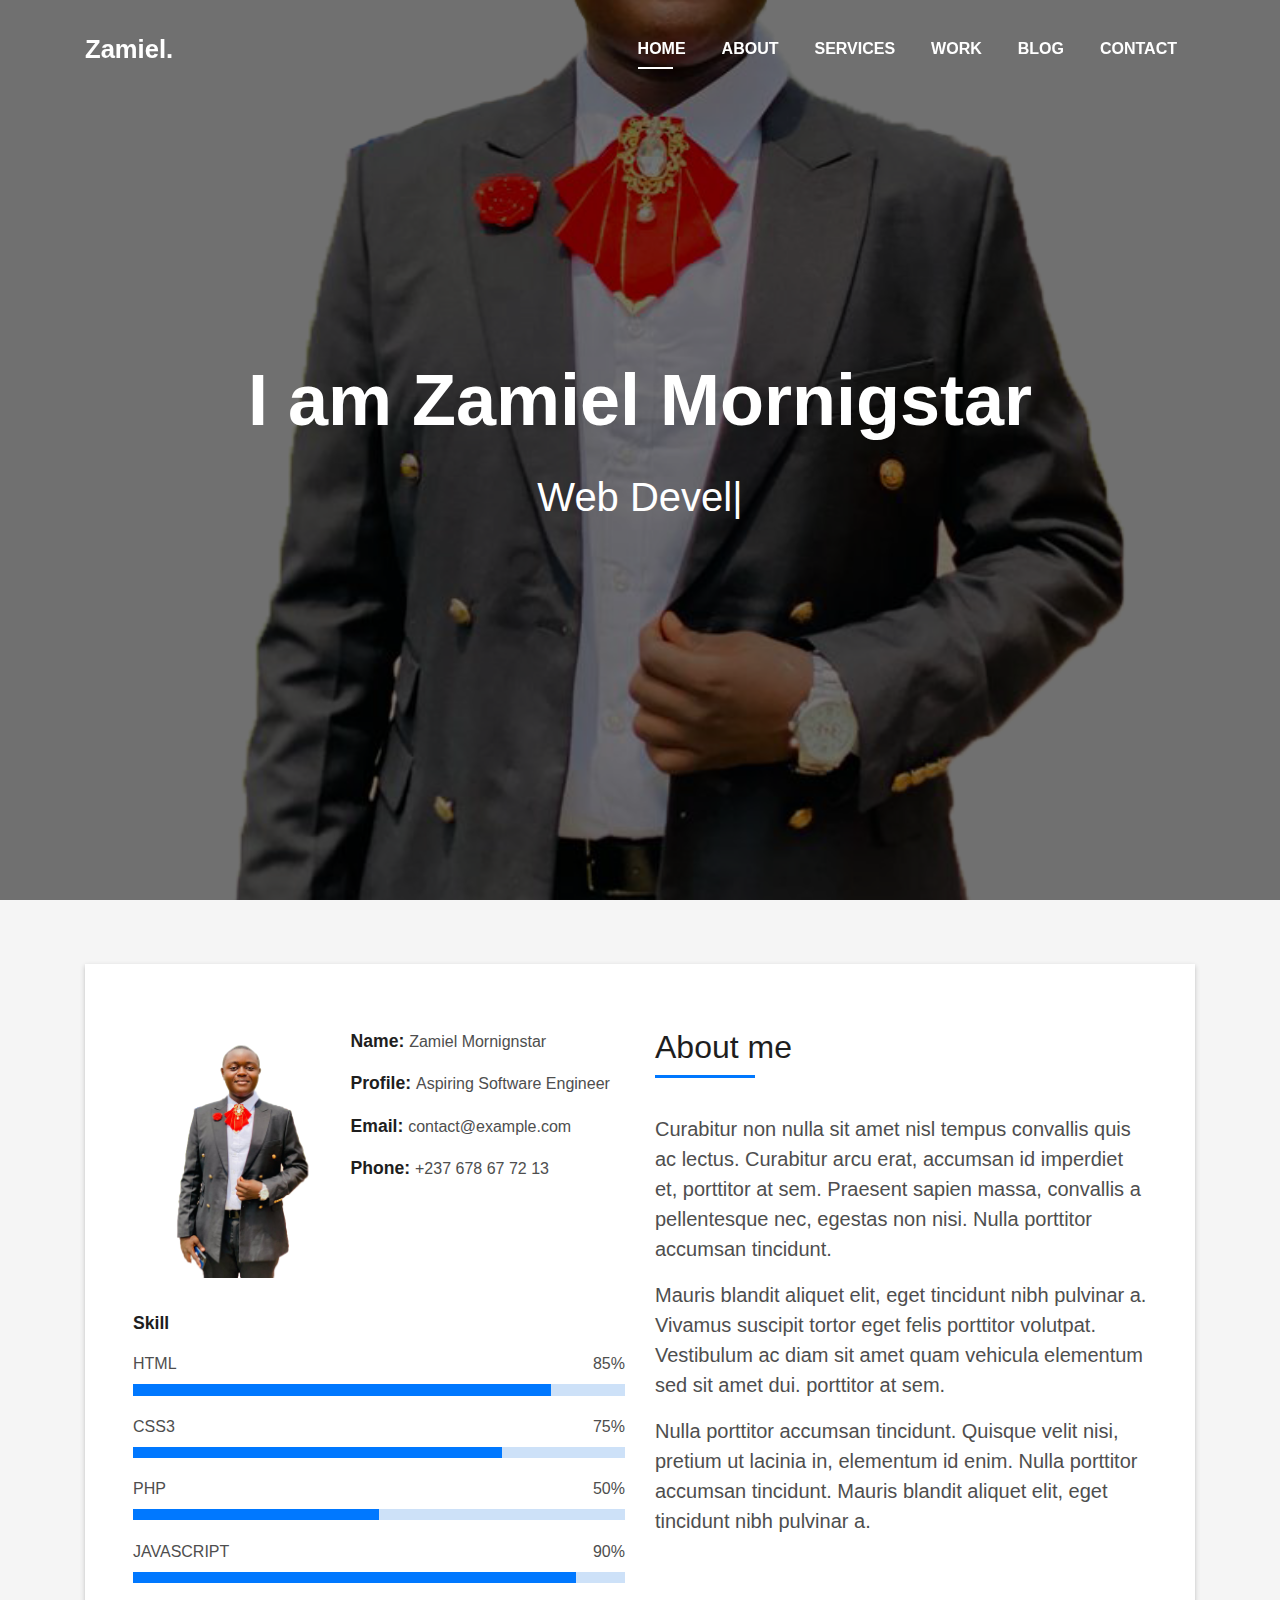
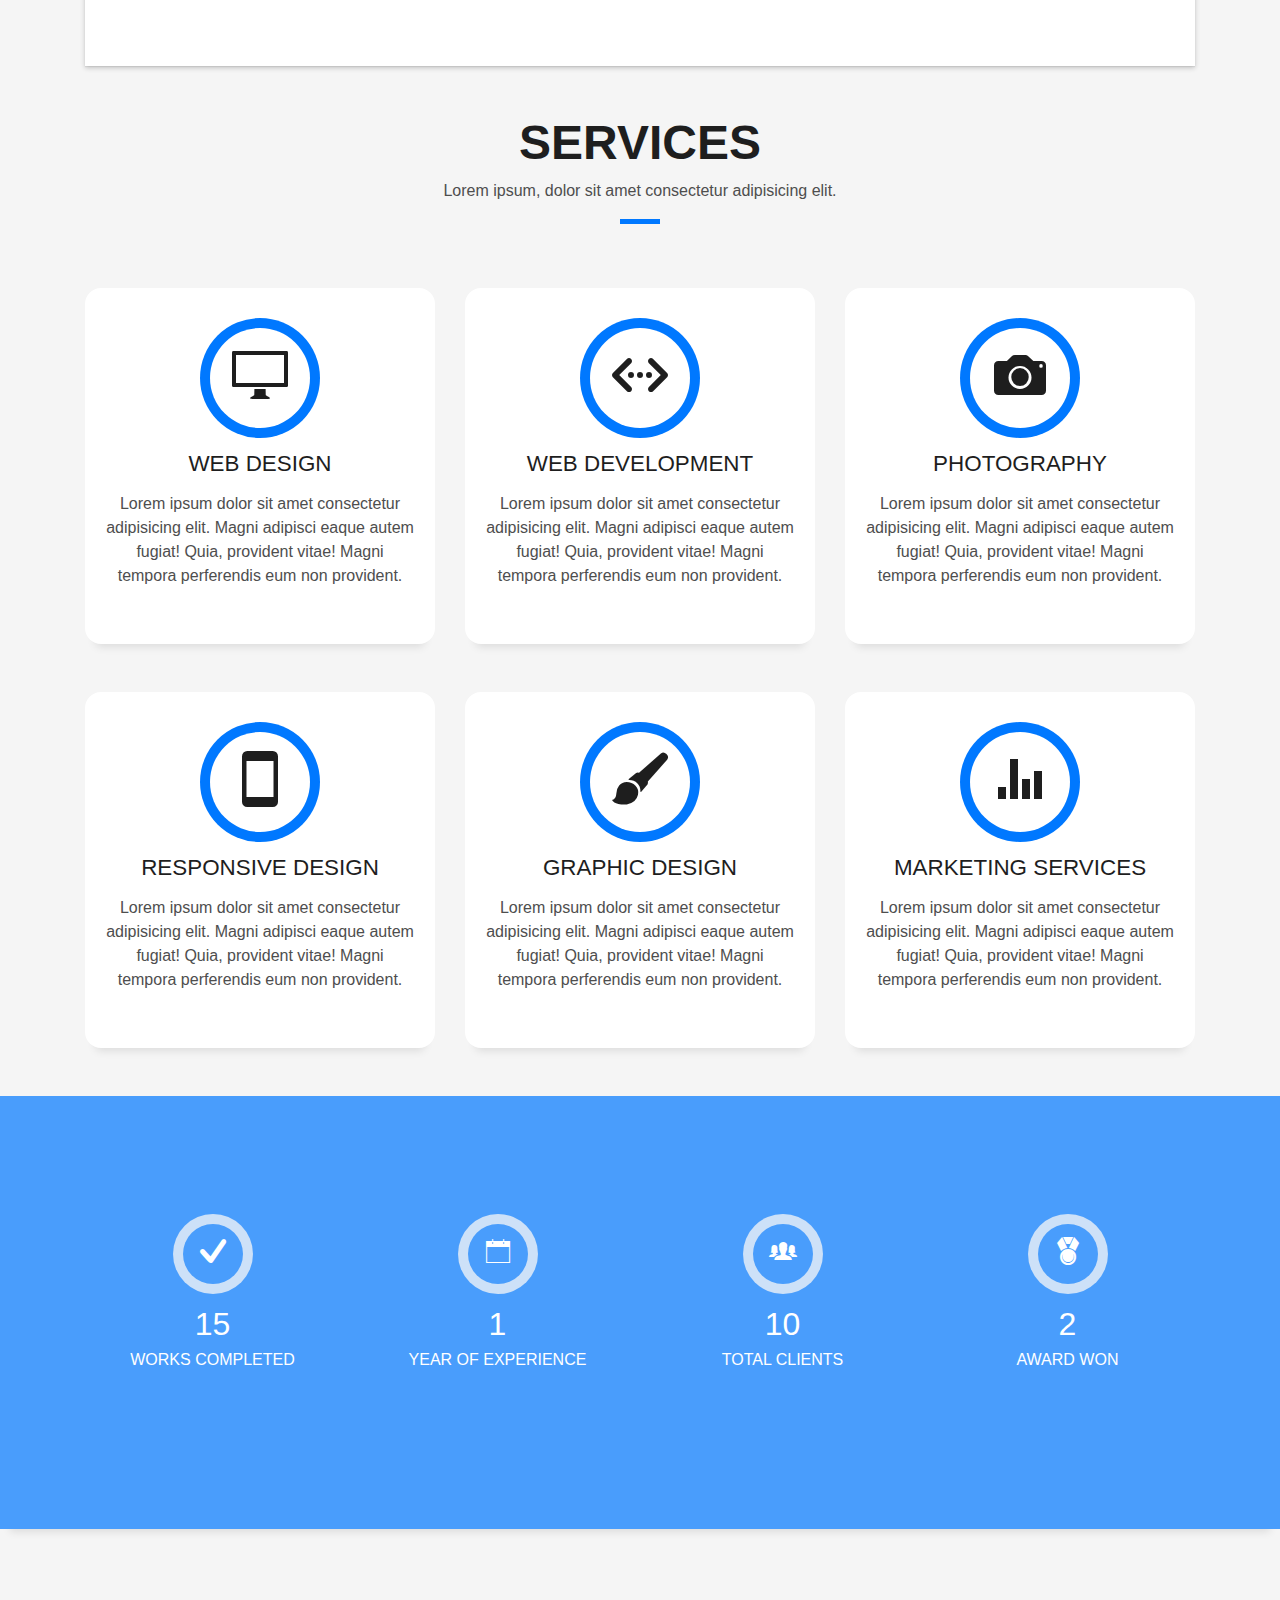
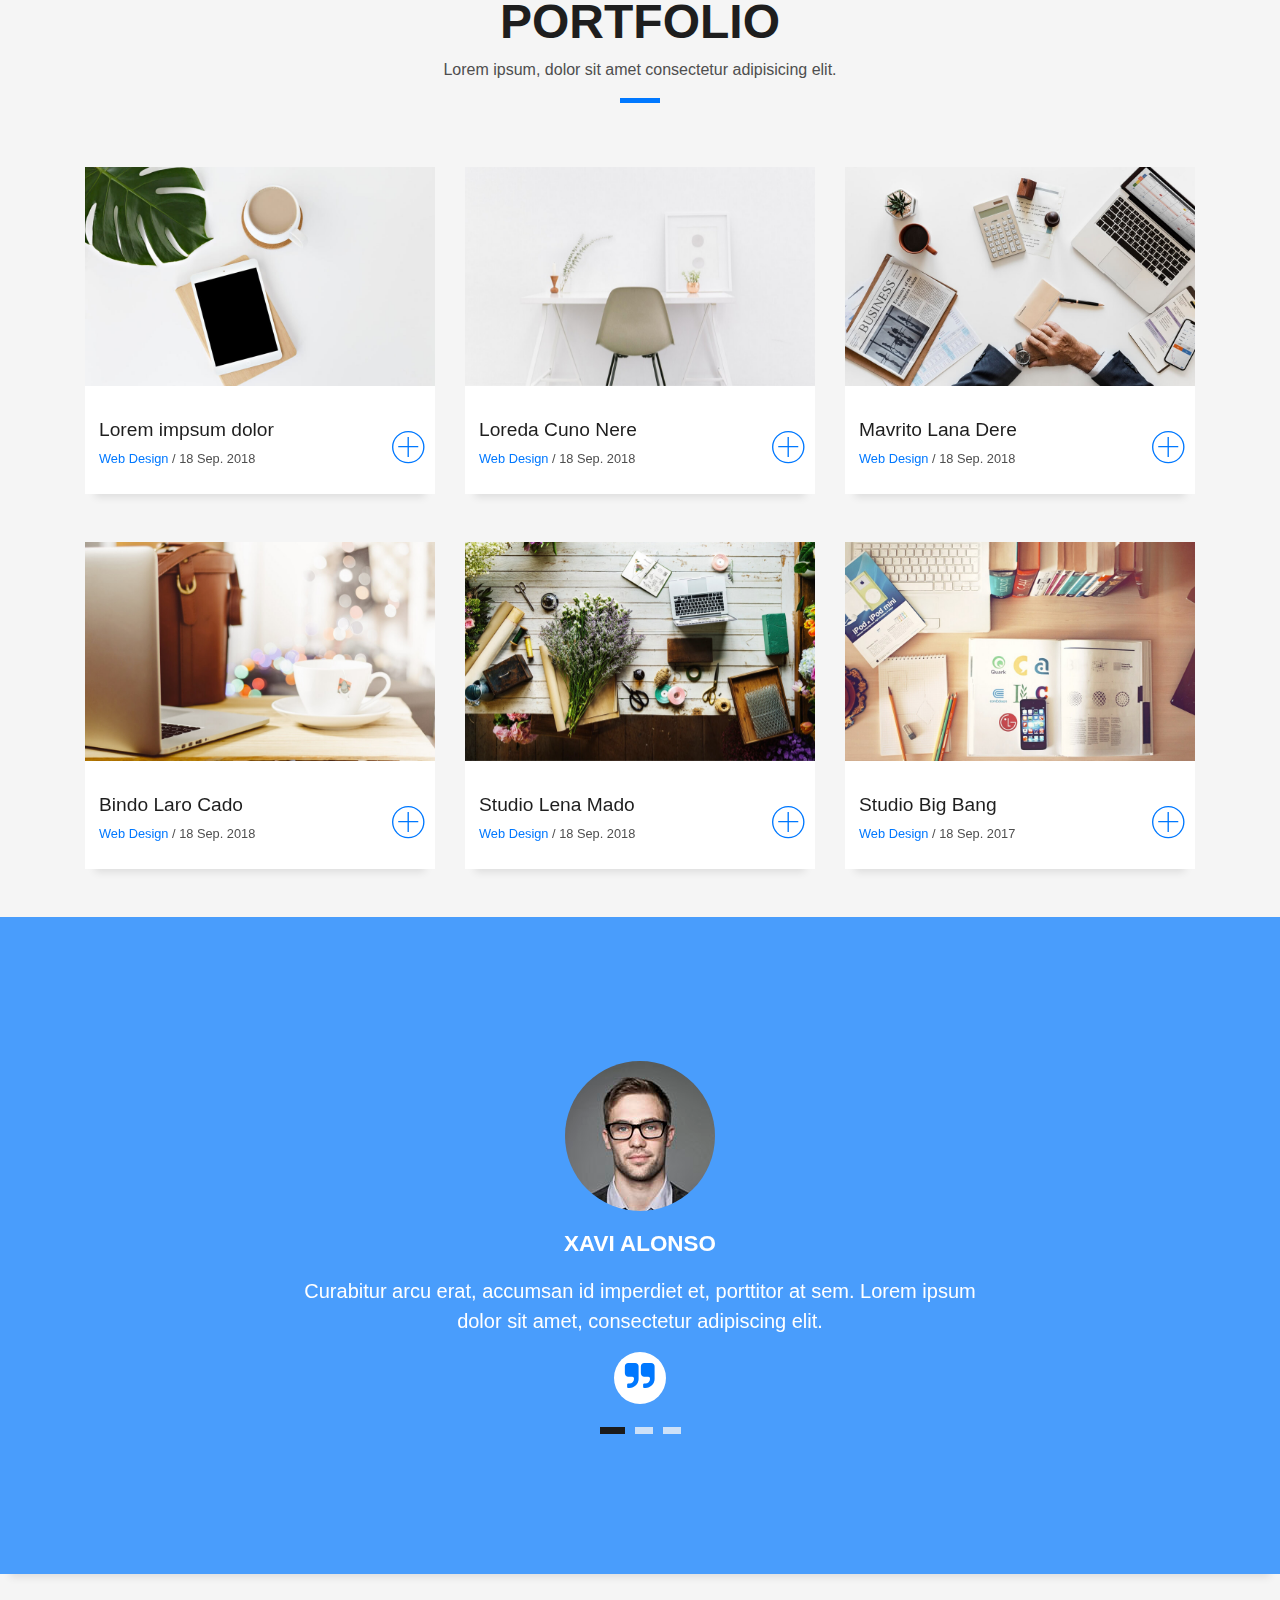
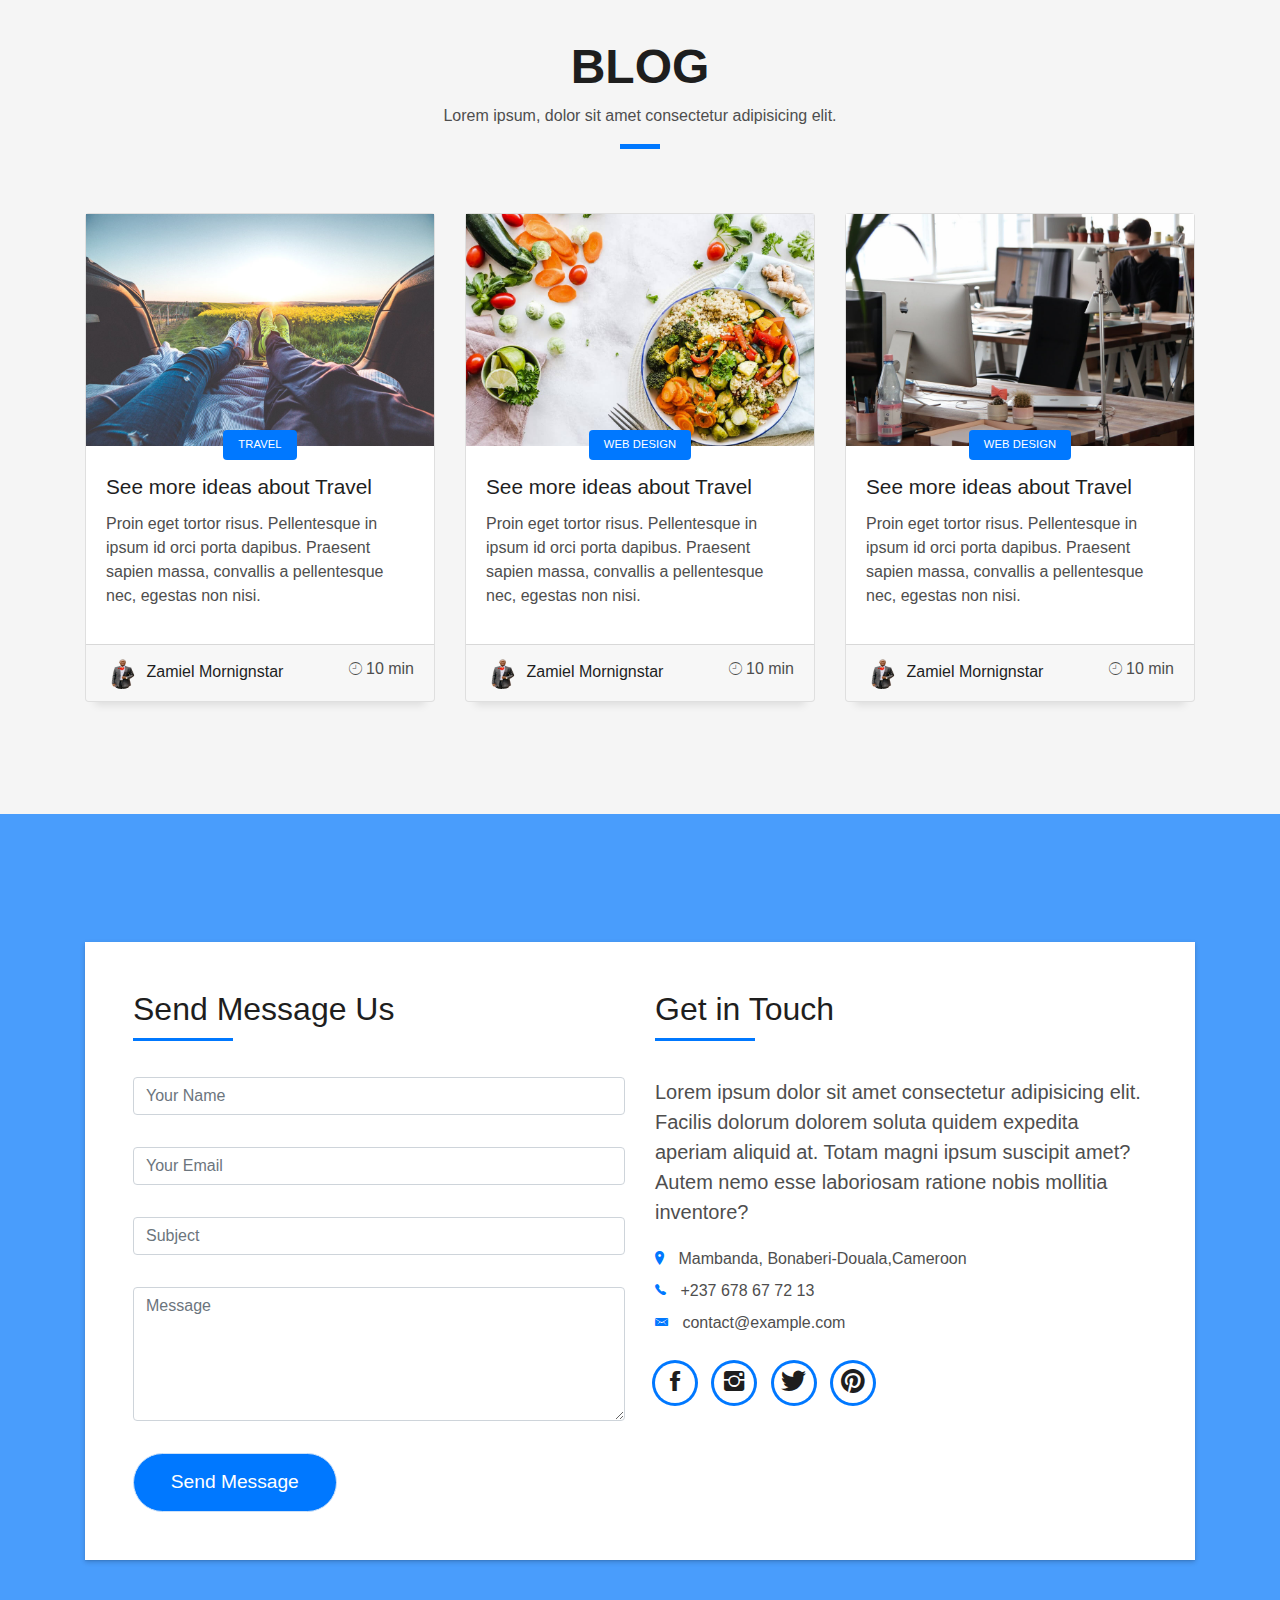
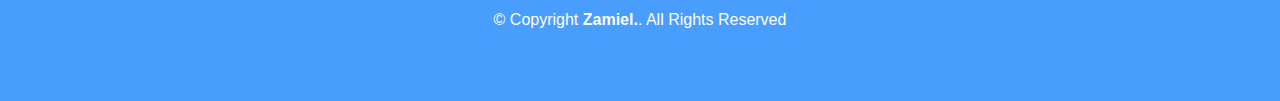
<file: index.html>
<!DOCTYPE html>
<html lang="en">
  <head>
    <meta charset="utf-8" />
    <title>Zamiel Portfolio</title>
    <meta content="width=device-width, initial-scale=1.0" name="viewport" />
    <meta content="" name="keywords" />
    <meta content="" name="description" />

    <!-- Favicons -->
    <link href="img/favicon.png" rel="icon" />
    <link href="img/apple-touch-icon.png" rel="apple-touch-icon" />

    <!-- Bootstrap CSS File -->
    <link href="lib/bootstrap/css/bootstrap.min.css" rel="stylesheet" />

    <!-- Libraries CSS Files -->
    <link href="lib/font-awesome/css/font-awesome.min.css" rel="stylesheet" />
    <link href="lib/animate/animate.min.css" rel="stylesheet" />
    <link href="lib/ionicons/css/ionicons.min.css" rel="stylesheet" />
    <link href="lib/owlcarousel/assets/owl.carousel.min.css" rel="stylesheet" />
    <link href="lib/lightbox/css/lightbox.min.css" rel="stylesheet" />

    <!-- Main Stylesheet File -->
    <link href="css/style.css" rel="stylesheet" />
  </head>

  <body id="page-top">
    <!--/ Nav Star /-->
    <nav
      class="navbar navbar-b navbar-trans navbar-expand-md fixed-top"
      id="mainNav"
    >
      <div class="container">
        <a class="navbar-brand js-scroll" href="#page-top">Zamiel.</a>
        <button
          class="navbar-toggler collapsed"
          type="button"
          data-toggle="collapse"
          data-target="#navbarDefault"
          aria-controls="navbarDefault"
          aria-expanded="false"
          aria-label="Toggle navigation"
        >
          <span></span>
          <span></span>
          <span></span>
        </button>
        <div
          class="navbar-collapse collapse justify-content-end"
          id="navbarDefault"
        >
          <ul class="navbar-nav">
            <li class="nav-item">
              <a class="nav-link js-scroll active" href="#home">Home</a>
            </li>
            <li class="nav-item">
              <a class="nav-link js-scroll" href="#about">About</a>
            </li>
            <li class="nav-item">
              <a class="nav-link js-scroll" href="#service">Services</a>
            </li>
            <li class="nav-item">
              <a class="nav-link js-scroll" href="#work">Work</a>
            </li>
            <li class="nav-item">
              <a class="nav-link js-scroll" href="#blog">Blog</a>
            </li>
            <li class="nav-item">
              <a class="nav-link js-scroll" href="#contact">Contact</a>
            </li>
          </ul>
        </div>
      </div>
    </nav>
    <!--/ Nav End /-->

    <!--/ Intro Skew Star /-->
    <div
      id="home"
      class="intro route bg-image"
      style="background-image: url(img/boy2.png)"
    >
      <div class="overlay-itro"></div>
      <div class="intro-content display-table">
        <div class="table-cell">
          <div class="container">
            <!--<p class="display-6 color-d">Hello, world!</p>-->
            <h1 class="intro-title mb-4">I am Zamiel Mornigstar</h1>
            <p class="intro-subtitle">
              <span class="text-slider-items"
                >Web Developer,Web Designer,Frontend Developer,Graphic
                Designer</span
              ><strong class="text-slider"></strong>
            </p>
            <!-- <p class="pt-3"><a class="btn btn-primary btn js-scroll px-4" href="#about" role="button">Learn More</a></p> -->
          </div>
        </div>
      </div>
    </div>
    <!--/ Intro Skew End /-->

    <section id="about" class="about-mf sect-pt4 route">
      <div class="container">
        <div class="row">
          <div class="col-sm-12">
            <div class="box-shadow-full">
              <div class="row">
                <div class="col-md-6">
                  <div class="row">
                    <div class="col-sm-6 col-md-5">
                      <div class="about-img">
                        <img
                          src="img/boy2.png"
                          class="img-fluid rounded b-shadow-a"
                          alt=""
                        />
                      </div>
                    </div>
                    <div class="col-sm-6 col-md-7">
                      <div class="about-info">
                        <p>
                          <span class="title-s">Name: </span>
                          <span>Zamiel Mornignstar</span>
                        </p>
                        <p>
                          <span class="title-s">Profile: </span>
                          <span>Aspiring Software Engineer</span>
                        </p>
                        <p>
                          <span class="title-s">Email: </span>
                          <span>contact@example.com</span>
                        </p>
                        <p>
                          <span class="title-s">Phone: </span>
                          <span>+237 678 67 72 13</span>
                        </p>
                      </div>
                    </div>
                  </div>
                  <div class="skill-mf">
                    <p class="title-s">Skill</p>
                    <span>HTML</span> <span class="pull-right">85%</span>
                    <div class="progress">
                      <div
                        class="progress-bar"
                        role="progressbar"
                        style="width: 85%"
                        aria-valuenow="85"
                        aria-valuemin="0"
                        aria-valuemax="100"
                      ></div>
                    </div>
                    <span>CSS3</span> <span class="pull-right">75%</span>
                    <div class="progress">
                      <div
                        class="progress-bar"
                        role="progressbar"
                        style="width: 75%"
                        aria-valuenow="75"
                        aria-valuemin="0"
                        aria-valuemax="100"
                      ></div>
                    </div>
                    <span>PHP</span> <span class="pull-right">50%</span>
                    <div class="progress">
                      <div
                        class="progress-bar"
                        role="progressbar"
                        style="width: 50%"
                        aria-valuenow="50"
                        aria-valuemin="0"
                        aria-valuemax="100"
                      ></div>
                    </div>
                    <span>JAVASCRIPT</span> <span class="pull-right">90%</span>
                    <div class="progress">
                      <div
                        class="progress-bar"
                        role="progressbar"
                        style="width: 90%"
                        aria-valuenow="90"
                        aria-valuemin="0"
                        aria-valuemax="100"
                      ></div>
                    </div>
                  </div>
                </div>
                <div class="col-md-6">
                  <div class="about-me pt-4 pt-md-0">
                    <div class="title-box-2">
                      <h5 class="title-left">About me</h5>
                    </div>
                    <p class="lead">
                      Curabitur non nulla sit amet nisl tempus convallis quis ac
                      lectus. Curabitur arcu erat, accumsan id imperdiet et,
                      porttitor at sem. Praesent sapien massa, convallis a
                      pellentesque nec, egestas non nisi. Nulla porttitor
                      accumsan tincidunt.
                    </p>
                    <p class="lead">
                      Mauris blandit aliquet elit, eget tincidunt nibh pulvinar
                      a. Vivamus suscipit tortor eget felis porttitor volutpat.
                      Vestibulum ac diam sit amet quam vehicula elementum sed
                      sit amet dui. porttitor at sem.
                    </p>
                    <p class="lead">
                      Nulla porttitor accumsan tincidunt. Quisque velit nisi,
                      pretium ut lacinia in, elementum id enim. Nulla porttitor
                      accumsan tincidunt. Mauris blandit aliquet elit, eget
                      tincidunt nibh pulvinar a.
                    </p>
                  </div>
                </div>
              </div>
            </div>
          </div>
        </div>
      </div>
    </section>

    <!--/ Section Services Star /-->
    <section id="service" class="services-mf route">
      <div class="container">
        <div class="row">
          <div class="col-sm-12">
            <div class="title-box text-center">
              <h3 class="title-a">Services</h3>
              <p class="subtitle-a">
                Lorem ipsum, dolor sit amet consectetur adipisicing elit.
              </p>
              <div class="line-mf"></div>
            </div>
          </div>
        </div>
        <div class="row">
          <div class="col-md-4">
            <div class="service-box">
              <div class="service-ico">
                <span class="ico-circle"><i class="ion-monitor"></i></span>
              </div>
              <div class="service-content">
                <h2 class="s-title">Web Design</h2>
                <p class="s-description text-center">
                  Lorem ipsum dolor sit amet consectetur adipisicing elit. Magni
                  adipisci eaque autem fugiat! Quia, provident vitae! Magni
                  tempora perferendis eum non provident.
                </p>
              </div>
            </div>
          </div>
          <div class="col-md-4">
            <div class="service-box">
              <div class="service-ico">
                <span class="ico-circle"><i class="ion-code-working"></i></span>
              </div>
              <div class="service-content">
                <h2 class="s-title">Web Development</h2>
                <p class="s-description text-center">
                  Lorem ipsum dolor sit amet consectetur adipisicing elit. Magni
                  adipisci eaque autem fugiat! Quia, provident vitae! Magni
                  tempora perferendis eum non provident.
                </p>
              </div>
            </div>
          </div>
          <div class="col-md-4">
            <div class="service-box">
              <div class="service-ico">
                <span class="ico-circle"><i class="ion-camera"></i></span>
              </div>
              <div class="service-content">
                <h2 class="s-title">Photography</h2>
                <p class="s-description text-center">
                  Lorem ipsum dolor sit amet consectetur adipisicing elit. Magni
                  adipisci eaque autem fugiat! Quia, provident vitae! Magni
                  tempora perferendis eum non provident.
                </p>
              </div>
            </div>
          </div>
          <div class="col-md-4">
            <div class="service-box">
              <div class="service-ico">
                <span class="ico-circle"
                  ><i class="ion-android-phone-portrait"></i
                ></span>
              </div>
              <div class="service-content">
                <h2 class="s-title">Responsive Design</h2>
                <p class="s-description text-center">
                  Lorem ipsum dolor sit amet consectetur adipisicing elit. Magni
                  adipisci eaque autem fugiat! Quia, provident vitae! Magni
                  tempora perferendis eum non provident.
                </p>
              </div>
            </div>
          </div>
          <div class="col-md-4">
            <div class="service-box">
              <div class="service-ico">
                <span class="ico-circle"><i class="ion-paintbrush"></i></span>
              </div>
              <div class="service-content">
                <h2 class="s-title">Graphic Design</h2>
                <p class="s-description text-center">
                  Lorem ipsum dolor sit amet consectetur adipisicing elit. Magni
                  adipisci eaque autem fugiat! Quia, provident vitae! Magni
                  tempora perferendis eum non provident.
                </p>
              </div>
            </div>
          </div>
          <div class="col-md-4">
            <div class="service-box">
              <div class="service-ico">
                <span class="ico-circle"><i class="ion-stats-bars"></i></span>
              </div>
              <div class="service-content">
                <h2 class="s-title">Marketing Services</h2>
                <p class="s-description text-center">
                  Lorem ipsum dolor sit amet consectetur adipisicing elit. Magni
                  adipisci eaque autem fugiat! Quia, provident vitae! Magni
                  tempora perferendis eum non provident.
                </p>
              </div>
            </div>
          </div>
        </div>
      </div>
    </section>
    <!--/ Section Services End /-->

    <div
      class="section-counter paralax-mf bg-image"
      style="background-image: url(img/counters-bg.jpg)"
    >
      <div class="overlay-mf"></div>
      <div class="container">
        <div class="row">
          <div class="col-sm-3 col-lg-3">
            <div class="counter-box">
              <div class="counter-ico">
                <span class="ico-circle"
                  ><i class="ion-checkmark-round"></i
                ></span>
              </div>
              <div class="counter-num">
                <p class="counter">15</p>
                <span class="counter-text">WORKS COMPLETED</span>
              </div>
            </div>
          </div>
          <div class="col-sm-3 col-lg-3">
            <div class="counter-box pt-4 pt-md-0">
              <div class="counter-ico">
                <span class="ico-circle"
                  ><i class="ion-ios-calendar-outline"></i
                ></span>
              </div>
              <div class="counter-num">
                <p class="counter">1</p>
                <span class="counter-text">YEAR OF EXPERIENCE</span>
              </div>
            </div>
          </div>
          <div class="col-sm-3 col-lg-3">
            <div class="counter-box pt-4 pt-md-0">
              <div class="counter-ico">
                <span class="ico-circle"><i class="ion-ios-people"></i></span>
              </div>
              <div class="counter-num">
                <p class="counter">10</p>
                <span class="counter-text">TOTAL CLIENTS</span>
              </div>
            </div>
          </div>
          <div class="col-sm-3 col-lg-3">
            <div class="counter-box pt-4 pt-md-0">
              <div class="counter-ico">
                <span class="ico-circle"><i class="ion-ribbon-a"></i></span>
              </div>
              <div class="counter-num">
                <p class="counter">2</p>
                <span class="counter-text">AWARD WON</span>
              </div>
            </div>
          </div>
        </div>
      </div>
    </div>

    <!--/ Section Portfolio Star /-->
    <section id="work" class="portfolio-mf sect-pt4 route">
      <div class="container">
        <div class="row">
          <div class="col-sm-12">
            <div class="title-box text-center">
              <h3 class="title-a">Portfolio</h3>
              <p class="subtitle-a">
                Lorem ipsum, dolor sit amet consectetur adipisicing elit.
              </p>
              <div class="line-mf"></div>
            </div>
          </div>
        </div>
        <div class="row">
          <div class="col-md-4">
            <div class="work-box">
              <a href="img/work-1.jpg" data-lightbox="gallery-mf">
                <div class="work-img">
                  <img src="img/work-1.jpg" alt="" class="img-fluid" />
                </div>
                <div class="work-content">
                  <div class="row">
                    <div class="col-sm-8">
                      <h2 class="w-title">Lorem impsum dolor</h2>
                      <div class="w-more">
                        <span class="w-ctegory">Web Design</span> /
                        <span class="w-date">18 Sep. 2018</span>
                      </div>
                    </div>
                    <div class="col-sm-4">
                      <div class="w-like">
                        <span class="ion-ios-plus-outline"></span>
                      </div>
                    </div>
                  </div>
                </div>
              </a>
            </div>
          </div>
          <div class="col-md-4">
            <div class="work-box">
              <a href="img/work-2.jpg" data-lightbox="gallery-mf">
                <div class="work-img">
                  <img src="img/work-2.jpg" alt="" class="img-fluid" />
                </div>
                <div class="work-content">
                  <div class="row">
                    <div class="col-sm-8">
                      <h2 class="w-title">Loreda Cuno Nere</h2>
                      <div class="w-more">
                        <span class="w-ctegory">Web Design</span> /
                        <span class="w-date">18 Sep. 2018</span>
                      </div>
                    </div>
                    <div class="col-sm-4">
                      <div class="w-like">
                        <span class="ion-ios-plus-outline"></span>
                      </div>
                    </div>
                  </div>
                </div>
              </a>
            </div>
          </div>
          <div class="col-md-4">
            <div class="work-box">
              <a href="img/work-3.jpg" data-lightbox="gallery-mf">
                <div class="work-img">
                  <img src="img/work-3.jpg" alt="" class="img-fluid" />
                </div>
                <div class="work-content">
                  <div class="row">
                    <div class="col-sm-8">
                      <h2 class="w-title">Mavrito Lana Dere</h2>
                      <div class="w-more">
                        <span class="w-ctegory">Web Design</span> /
                        <span class="w-date">18 Sep. 2018</span>
                      </div>
                    </div>
                    <div class="col-sm-4">
                      <div class="w-like">
                        <span class="ion-ios-plus-outline"></span>
                      </div>
                    </div>
                  </div>
                </div>
              </a>
            </div>
          </div>
          <div class="col-md-4">
            <div class="work-box">
              <a href="img/work-4.jpg" data-lightbox="gallery-mf">
                <div class="work-img">
                  <img src="img/work-4.jpg" alt="" class="img-fluid" />
                </div>
                <div class="work-content">
                  <div class="row">
                    <div class="col-sm-8">
                      <h2 class="w-title">Bindo Laro Cado</h2>
                      <div class="w-more">
                        <span class="w-ctegory">Web Design</span> /
                        <span class="w-date">18 Sep. 2018</span>
                      </div>
                    </div>
                    <div class="col-sm-4">
                      <div class="w-like">
                        <span class="ion-ios-plus-outline"></span>
                      </div>
                    </div>
                  </div>
                </div>
              </a>
            </div>
          </div>
          <div class="col-md-4">
            <div class="work-box">
              <a href="img/work-5.jpg" data-lightbox="gallery-mf">
                <div class="work-img">
                  <img src="img/work-5.jpg" alt="" class="img-fluid" />
                </div>
                <div class="work-content">
                  <div class="row">
                    <div class="col-sm-8">
                      <h2 class="w-title">Studio Lena Mado</h2>
                      <div class="w-more">
                        <span class="w-ctegory">Web Design</span> /
                        <span class="w-date">18 Sep. 2018</span>
                      </div>
                    </div>
                    <div class="col-sm-4">
                      <div class="w-like">
                        <span class="ion-ios-plus-outline"></span>
                      </div>
                    </div>
                  </div>
                </div>
              </a>
            </div>
          </div>
          <div class="col-md-4">
            <div class="work-box">
              <a href="img/work-6.jpg" data-lightbox="gallery-mf">
                <div class="work-img">
                  <img src="img/work-6.jpg" alt="" class="img-fluid" />
                </div>
                <div class="work-content">
                  <div class="row">
                    <div class="col-sm-8">
                      <h2 class="w-title">Studio Big Bang</h2>
                      <div class="w-more">
                        <span class="w-ctegory">Web Design</span> /
                        <span class="w-date">18 Sep. 2017</span>
                      </div>
                    </div>
                    <div class="col-sm-4">
                      <div class="w-like">
                        <span class="ion-ios-plus-outline"></span>
                      </div>
                    </div>
                  </div>
                </div>
              </a>
            </div>
          </div>
        </div>
      </div>
    </section>
    <!--/ Section Portfolio End /-->

    <!--/ Section Testimonials Star /-->
    <div
      class="testimonials paralax-mf bg-image"
      style="background-image: url(img/overlay-bg.jpg)"
    >
      <div class="overlay-mf"></div>
      <div class="container">
        <div class="row">
          <div class="col-md-12">
            <div id="testimonial-mf" class="owl-carousel owl-theme">
              <div class="testimonial-box">
                <div class="author-test">
                  <img
                    src="img/testimonial-2.jpg"
                    alt=""
                    class="rounded-circle b-shadow-a"
                  />
                  <span class="author">Xavi Alonso</span>
                </div>
                <div class="content-test">
                  <p class="description lead">
                    Curabitur arcu erat, accumsan id imperdiet et, porttitor at
                    sem. Lorem ipsum dolor sit amet, consectetur adipiscing
                    elit.
                  </p>
                  <span class="comit"><i class="fa fa-quote-right"></i></span>
                </div>
              </div>
              <div class="testimonial-box">
                <div class="author-test">
                  <img
                    src="img/testimonial-4.jpg"
                    alt=""
                    class="rounded-circle b-shadow-a"
                  />
                  <span class="author">Marta Socrate</span>
                </div>
                <div class="content-test">
                  <p class="description lead">
                    Curabitur arcu erat, accumsan id imperdiet et, porttitor at
                    sem. Lorem ipsum dolor sit amet, consectetur adipiscing
                    elit.
                  </p>
                  <span class="comit"><i class="fa fa-quote-right"></i></span>
                </div>
              </div>
              <div class="testimonial-box">
                <div class="author-test">
                  <img
                    src="img/testimonial-4.jpg"
                    alt=""
                    class="rounded-circle b-shadow-a"
                  />
                  <span class="author">Marta Socrate</span>
                </div>
                <div class="content-test">
                  <p class="description lead">
                    Curabitur arcu erat, accumsan id imperdiet et, porttitor at
                    sem. Lorem ipsum dolor sit amet, consectetur adipiscing
                    elit.
                  </p>
                  <span class="comit"><i class="fa fa-quote-right"></i></span>
                </div>
              </div>
            </div>
          </div>
        </div>
      </div>
    </div>

    <!--/ Section Blog Star /-->
    <section id="blog" class="blog-mf sect-pt4 route">
      <div class="container">
        <div class="row">
          <div class="col-sm-12">
            <div class="title-box text-center">
              <h3 class="title-a">Blog</h3>
              <p class="subtitle-a">
                Lorem ipsum, dolor sit amet consectetur adipisicing elit.
              </p>
              <div class="line-mf"></div>
            </div>
          </div>
        </div>
        <div class="row">
          <div class="col-md-4">
            <div class="card card-blog">
              <div class="card-img">
                <a href="blog-single.html"
                  ><img src="img/post-1.jpg" alt="" class="img-fluid"
                /></a>
              </div>
              <div class="card-body">
                <div class="card-category-box">
                  <div class="card-category">
                    <h6 class="category">Travel</h6>
                  </div>
                </div>
                <h3 class="card-title">
                  <a href="blog-single.html">See more ideas about Travel</a>
                </h3>
                <p class="card-description">
                  Proin eget tortor risus. Pellentesque in ipsum id orci porta
                  dapibus. Praesent sapien massa, convallis a pellentesque nec,
                  egestas non nisi.
                </p>
              </div>
              <div class="card-footer">
                <div class="post-author">
                  <a href="#">
                    <img
                      src="img/boy2.png"
                      alt=""
                      class="avatar rounded-circle"
                    />
                    <span class="author">Zamiel Mornignstar</span>
                  </a>
                </div>
                <div class="post-date">
                  <span class="ion-ios-clock-outline"></span> 10 min
                </div>
              </div>
            </div>
          </div>
          <div class="col-md-4">
            <div class="card card-blog">
              <div class="card-img">
                <a href="blog-single.html"
                  ><img src="img/post-2.jpg" alt="" class="img-fluid"
                /></a>
              </div>
              <div class="card-body">
                <div class="card-category-box">
                  <div class="card-category">
                    <h6 class="category">Web Design</h6>
                  </div>
                </div>
                <h3 class="card-title">
                  <a href="blog-single.html">See more ideas about Travel</a>
                </h3>
                <p class="card-description">
                  Proin eget tortor risus. Pellentesque in ipsum id orci porta
                  dapibus. Praesent sapien massa, convallis a pellentesque nec,
                  egestas non nisi.
                </p>
              </div>
              <div class="card-footer">
                <div class="post-author">
                  <a href="#">
                    <img
                      src="img/boy2.png"
                      alt=""
                      class="avatar rounded-circle"
                    />
                    <span class="author">Zamiel Mornignstar</span>
                  </a>
                </div>
                <div class="post-date">
                  <span class="ion-ios-clock-outline"></span> 10 min
                </div>
              </div>
            </div>
          </div>
          <div class="col-md-4">
            <div class="card card-blog">
              <div class="card-img">
                <a href="blog-single.html"
                  ><img src="img/post-3.jpg" alt="" class="img-fluid"
                /></a>
              </div>
              <div class="card-body">
                <div class="card-category-box">
                  <div class="card-category">
                    <h6 class="category">Web Design</h6>
                  </div>
                </div>
                <h3 class="card-title">
                  <a href="blog-single.html">See more ideas about Travel</a>
                </h3>
                <p class="card-description">
                  Proin eget tortor risus. Pellentesque in ipsum id orci porta
                  dapibus. Praesent sapien massa, convallis a pellentesque nec,
                  egestas non nisi.
                </p>
              </div>
              <div class="card-footer">
                <div class="post-author">
                  <a href="#">
                    <img
                      src="img/boy2.png"
                      alt=""
                      class="avatar rounded-circle"
                    />
                    <span class="author">Zamiel Mornignstar</span>
                  </a>
                </div>
                <div class="post-date">
                  <span class="ion-ios-clock-outline"></span> 10 min
                </div>
              </div>
            </div>
          </div>
        </div>
      </div>
    </section>
    <!--/ Section Blog End /-->

    <!--/ Section Contact-Footer Star /-->
    <section
      class="paralax-mf footer-paralax bg-image sect-mt4 route"
      style="background-image: url(img/overlay-bg.jpg)"
    >
      <div class="overlay-mf"></div>
      <div class="container">
        <div class="row">
          <div class="col-sm-12">
            <div class="contact-mf">
              <div id="contact" class="box-shadow-full">
                <div class="row">
                  <div class="col-md-6">
                    <div class="title-box-2">
                      <h5 class="title-left">Send Message Us</h5>
                    </div>
                    <div>
                      <form
                        action=""
                        method="post"
                        role="form"
                        class="contactForm"
                      >
                        <div id="sendmessage">
                          Your message has been sent. Thank you!
                        </div>
                        <div id="errormessage"></div>
                        <div class="row">
                          <div class="col-md-12 mb-3">
                            <div class="form-group">
                              <input
                                type="text"
                                name="name"
                                class="form-control"
                                id="name"
                                placeholder="Your Name"
                                data-rule="minlen:4"
                                data-msg="Please enter at least 4 chars"
                              />
                              <div class="validation"></div>
                            </div>
                          </div>
                          <div class="col-md-12 mb-3">
                            <div class="form-group">
                              <input
                                type="email"
                                class="form-control"
                                name="email"
                                id="email"
                                placeholder="Your Email"
                                data-rule="email"
                                data-msg="Please enter a valid email"
                              />
                              <div class="validation"></div>
                            </div>
                          </div>
                          <div class="col-md-12 mb-3">
                            <div class="form-group">
                              <input
                                type="text"
                                class="form-control"
                                name="subject"
                                id="subject"
                                placeholder="Subject"
                                data-rule="minlen:4"
                                data-msg="Please enter at least 8 chars of subject"
                              />
                              <div class="validation"></div>
                            </div>
                          </div>
                          <div class="col-md-12 mb-3">
                            <div class="form-group">
                              <textarea
                                class="form-control"
                                name="message"
                                rows="5"
                                data-rule="required"
                                data-msg="Please write something for us"
                                placeholder="Message"
                              ></textarea>
                              <div class="validation"></div>
                            </div>
                          </div>
                          <div class="col-md-12">
                            <button
                              type="submit"
                              class="button button-a button-big button-rouded"
                            >
                              Send Message
                            </button>
                          </div>
                        </div>
                      </form>
                    </div>
                  </div>
                  <div class="col-md-6">
                    <div class="title-box-2 pt-4 pt-md-0">
                      <h5 class="title-left">Get in Touch</h5>
                    </div>
                    <div class="more-info">
                      <p class="lead">
                        Lorem ipsum dolor sit amet consectetur adipisicing elit.
                        Facilis dolorum dolorem soluta quidem expedita aperiam
                        aliquid at. Totam magni ipsum suscipit amet? Autem nemo
                        esse laboriosam ratione nobis mollitia inventore?
                      </p>
                      <ul class="list-ico">
                        <li>
                          <span class="ion-ios-location"></span> Mambanda,
                          Bonaberi-Douala,Cameroon
                        </li>
                        <li>
                          <span class="ion-ios-telephone"></span> +237 678 67 72
                          13
                        </li>
                        <li>
                          <span class="ion-email"></span> contact@example.com
                        </li>
                      </ul>
                    </div>
                    <div class="socials">
                      <ul>
                        <li>
                          <a href=""
                            ><span class="ico-circle"
                              ><i class="ion-social-facebook"></i></span
                          ></a>
                        </li>
                        <li>
                          <a href=""
                            ><span class="ico-circle"
                              ><i class="ion-social-instagram"></i></span
                          ></a>
                        </li>
                        <li>
                          <a href=""
                            ><span class="ico-circle"
                              ><i class="ion-social-twitter"></i></span
                          ></a>
                        </li>
                        <li>
                          <a href=""
                            ><span class="ico-circle"
                              ><i class="ion-social-pinterest"></i></span
                          ></a>
                        </li>
                      </ul>
                    </div>
                  </div>
                </div>
              </div>
            </div>
          </div>
        </div>
      </div>
      <footer>
        <div class="container">
          <div class="row">
            <div class="col-sm-12">
              <div class="copyright-box">
                <p class="copyright">
                  &copy; Copyright <strong>Zamiel.</strong>. All Rights Reserved
                </p>
              </div>
            </div>
          </div>
        </div>
      </footer>
    </section>
    <!--/ Section Contact-footer End /-->

    <a href="#" class="back-to-top"><i class="fa fa-chevron-up"></i></a>
    <div id="preloader"></div>

    <!-- JavaScript Libraries -->
    <script src="lib/jquery/jquery.min.js"></script>
    <script src="lib/jquery/jquery-migrate.min.js"></script>
    <script src="lib/popper/popper.min.js"></script>
    <script src="lib/bootstrap/js/bootstrap.min.js"></script>
    <script src="lib/easing/easing.min.js"></script>
    <script src="lib/counterup/jquery.waypoints.min.js"></script>
    <script src="lib/counterup/jquery.counterup.js"></script>
    <script src="lib/owlcarousel/owl.carousel.min.js"></script>
    <script src="lib/lightbox/js/lightbox.min.js"></script>
    <script src="lib/typed/typed.min.js"></script>
    <!-- Contact Form JavaScript File -->
    <script src="contactform/contactform.js"></script>

    <!-- Template Main Javascript File -->
    <script src="js/main.js"></script>
  </body>
</html>
</file>
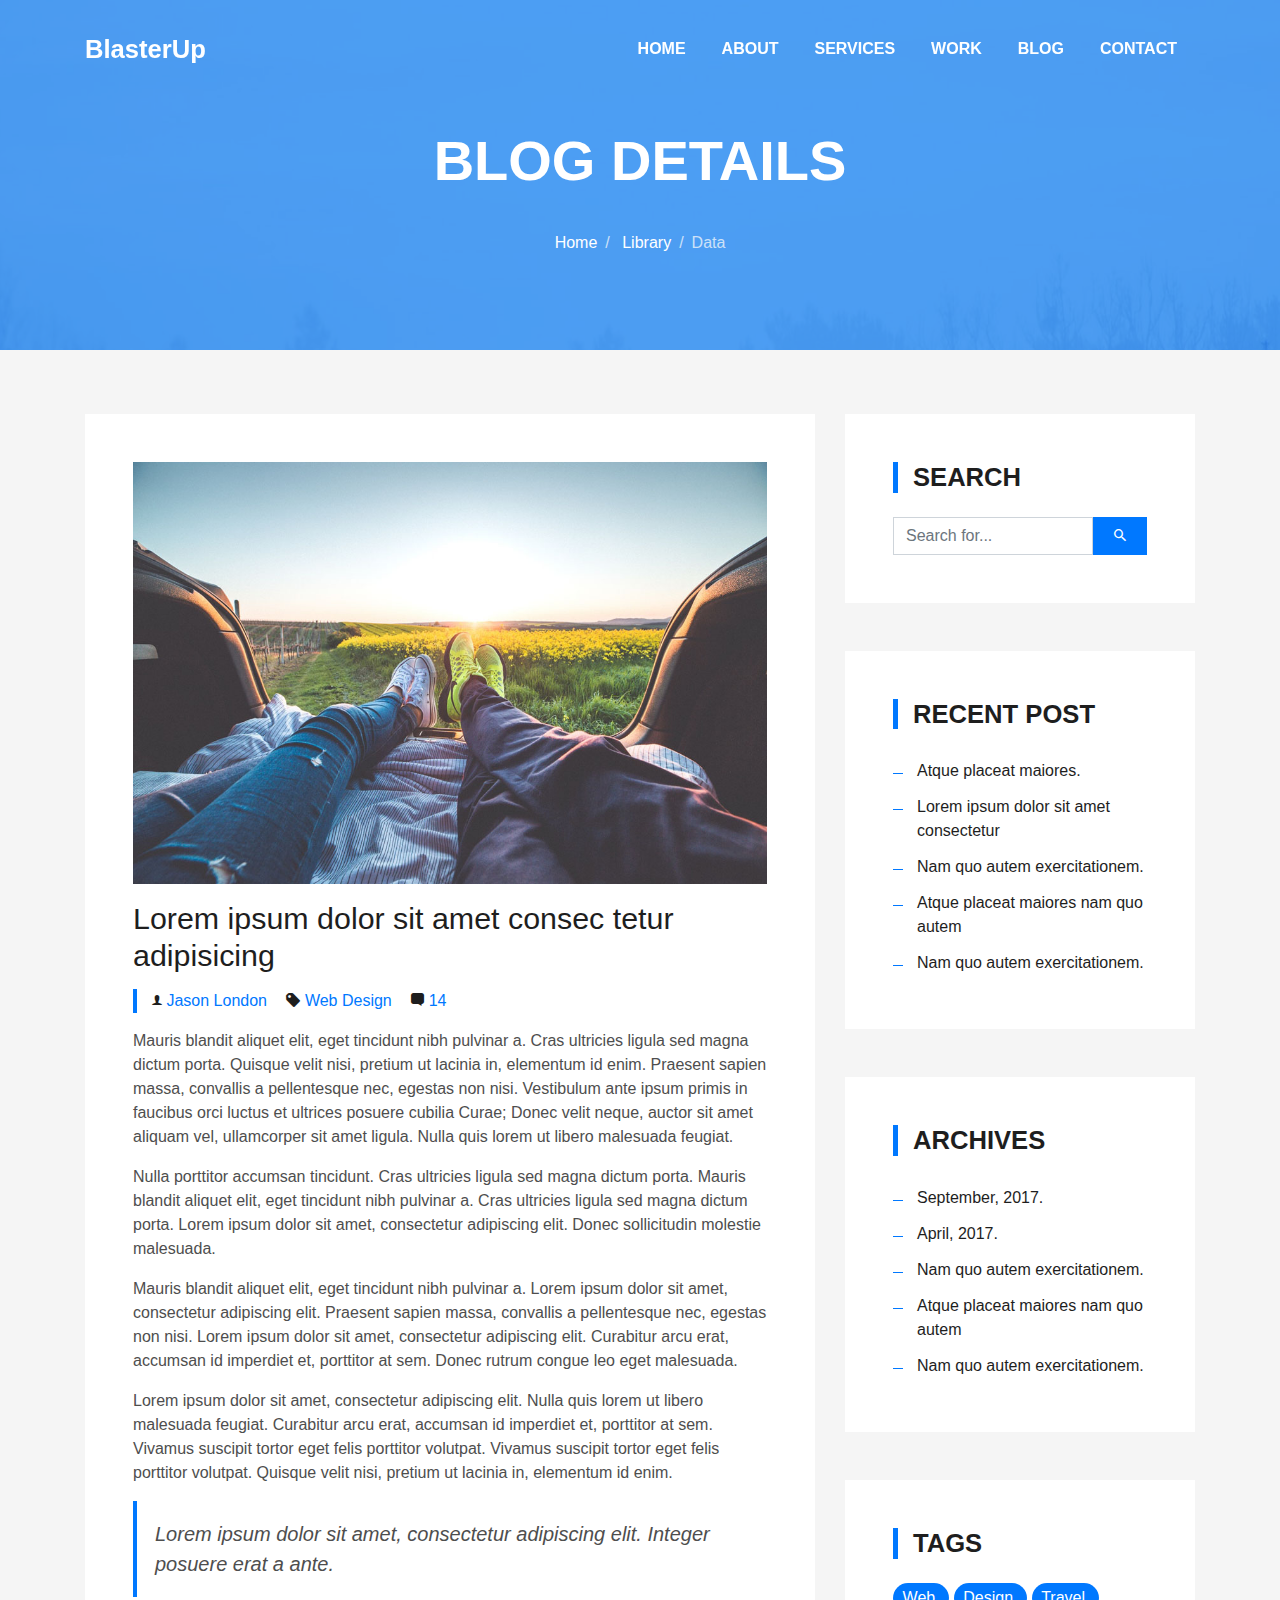
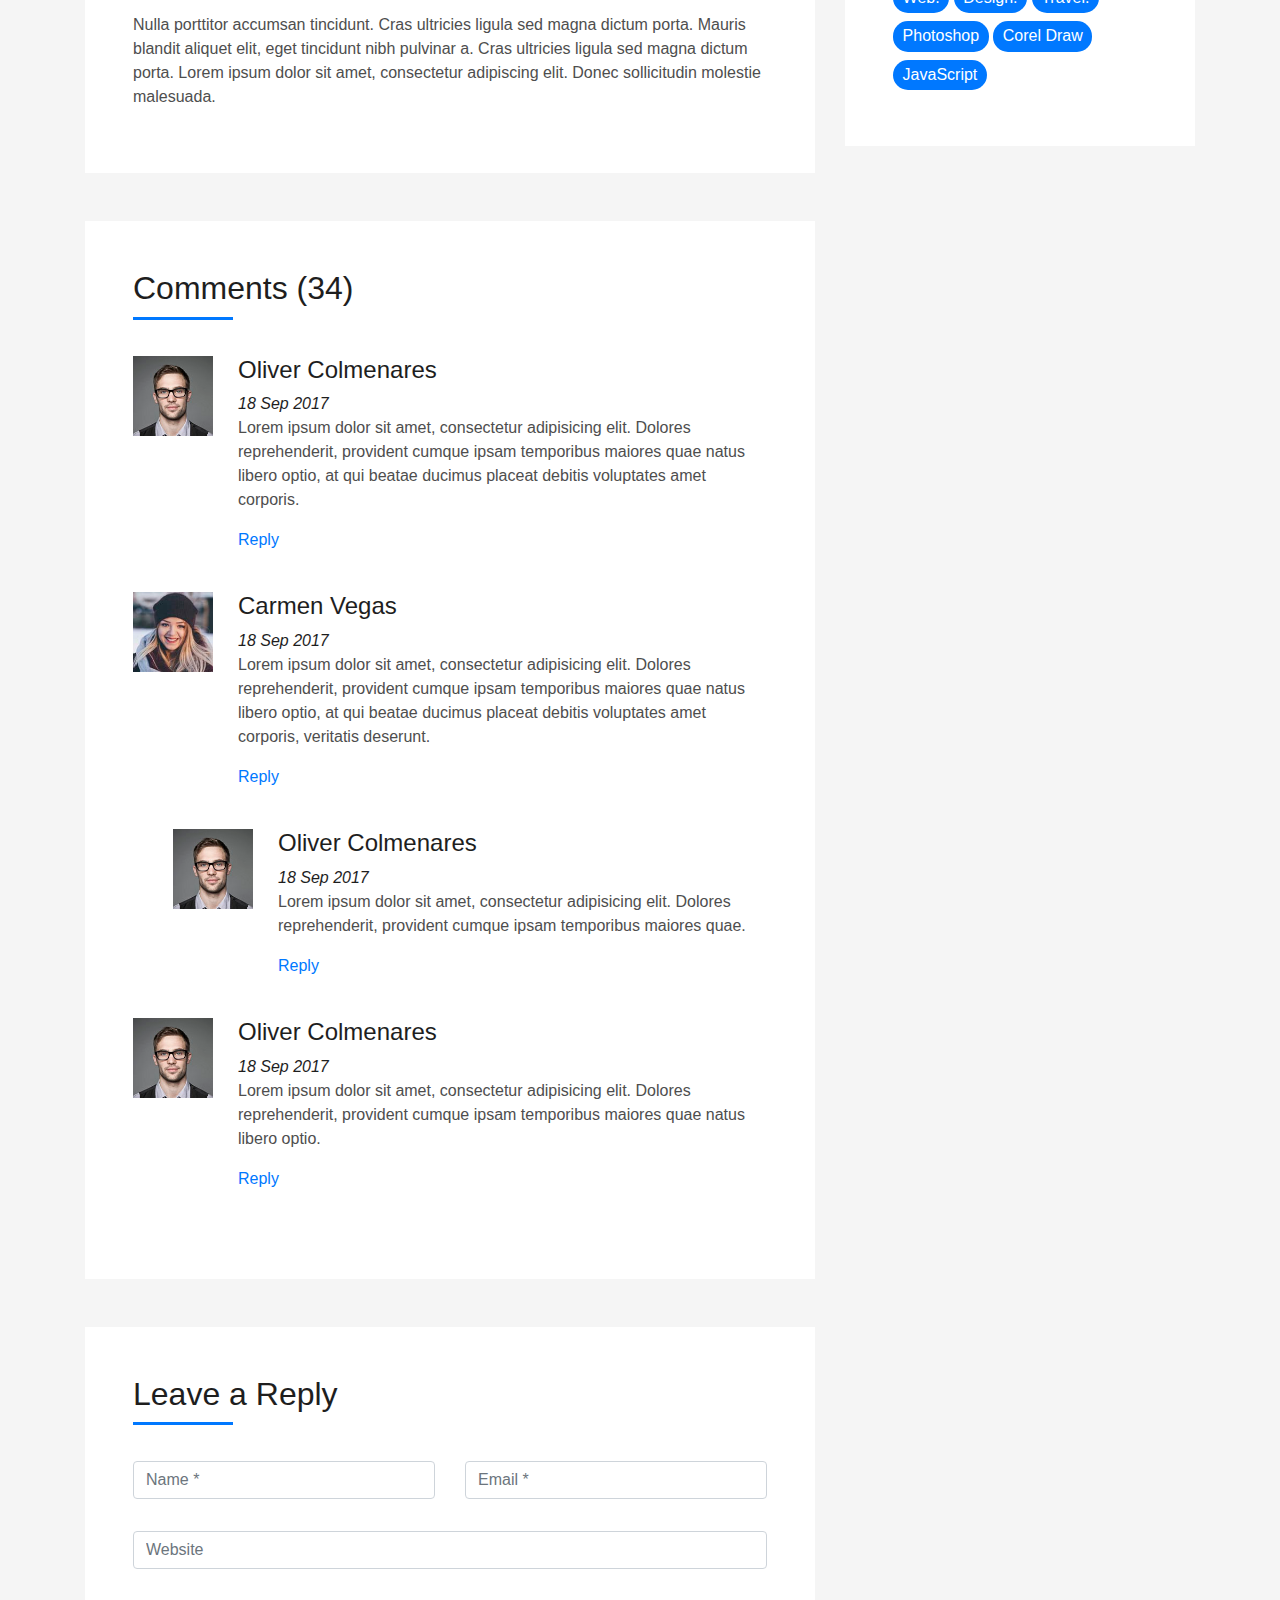
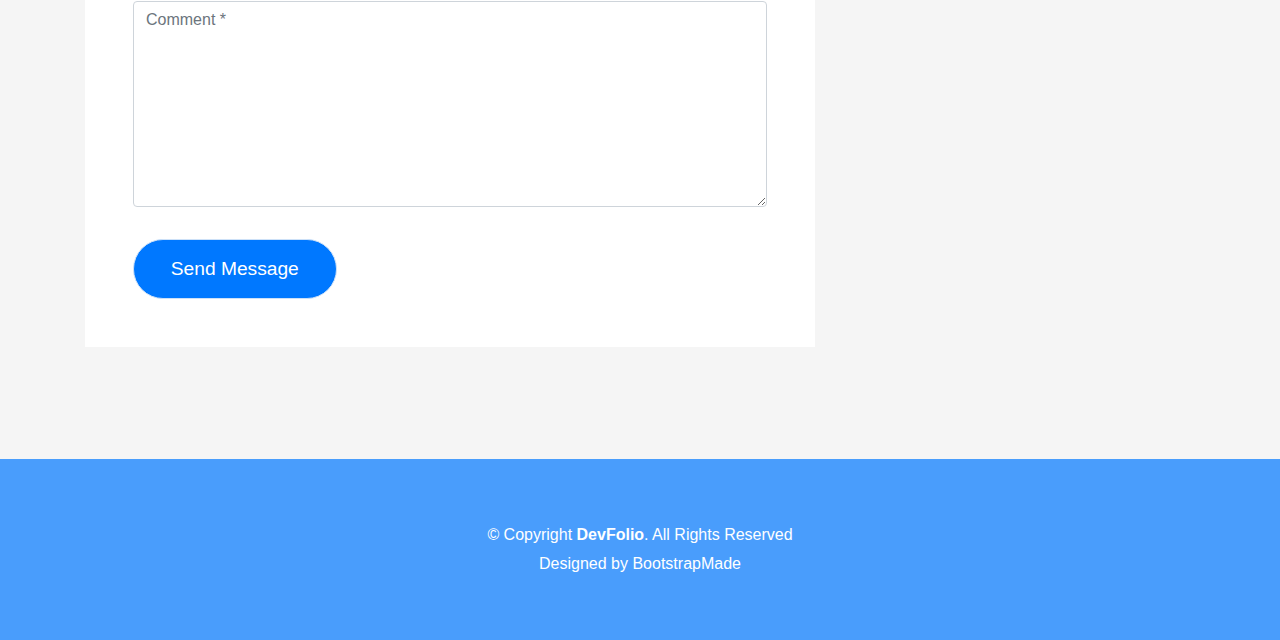
<file: blog-single.html>
<!DOCTYPE html>
<html lang="en">
<head>
  <meta charset="utf-8">
  <title>DevFolio Bootstrap Template</title>
  <meta content="width=device-width, initial-scale=1.0" name="viewport">
  <meta content="" name="keywords">
  <meta content="" name="description">

  <!-- Favicons -->
  <link href="img/favicon.png" rel="icon">
  <link href="img/apple-touch-icon.png" rel="apple-touch-icon">

  <!-- Bootstrap CSS File -->
  <link href="lib/bootstrap/css/bootstrap.min.css" rel="stylesheet">

  <!-- Libraries CSS Files -->
  <link href="lib/font-awesome/css/font-awesome.min.css" rel="stylesheet">
  <link href="lib/animate/animate.min.css" rel="stylesheet">
  <link href="lib/ionicons/css/ionicons.min.css" rel="stylesheet">
  <link href="lib/owlcarousel/assets/owl.carousel.min.css" rel="stylesheet">
  <link href="lib/lightbox/css/lightbox.min.css" rel="stylesheet">

  <!-- Main Stylesheet File -->
  <link href="css/style.css" rel="stylesheet">

  <!-- =======================================================
    Theme Name: DevFolio
    Theme URL: https://bootstrapmade.com/devfolio-bootstrap-portfolio-html-template/
    Author: BootstrapMade.com
    License: https://bootstrapmade.com/license/
  ======================================================= -->
</head>

<body>
  <!--/ Nav Star /-->
  <nav class="navbar navbar-b navbar-trans navbar-expand-md fixed-top" id="mainNav">
    <div class="container">
      <a class="navbar-brand js-scroll" href="#page-top">BlasterUp</a>
      <button class="navbar-toggler collapsed" type="button" data-toggle="collapse" data-target="#navbarDefault"
        aria-controls="navbarDefault" aria-expanded="false" aria-label="Toggle navigation">
        <span></span>
        <span></span>
        <span></span>
      </button>
      <div class="navbar-collapse collapse justify-content-end" id="navbarDefault">
        <ul class="navbar-nav">
          <li class="nav-item">
            <a class="nav-link js-scroll" href="index.html">Home</a>
          </li>
          <li class="nav-item">
            <a class="nav-link js-scroll" href="#">About</a>
          </li>
          <li class="nav-item">
            <a class="nav-link js-scroll" href="#">Services</a>
          </li>
          <li class="nav-item">
            <a class="nav-link js-scroll" href="#">Work</a>
          </li>
          <li class="nav-item">
            <a class="nav-link js-scroll" href="#">Blog</a>
          </li>
          <li class="nav-item">
            <a class="nav-link js-scroll" href="#">Contact</a>
          </li>
        </ul>
      </div>
    </div>
  </nav>
  <!--/ Nav End /-->

  <!--/ Intro Skew Star /-->
  <div class="intro intro-single route bg-image" style="background-image: url(img/overlay-bg.jpg)">
    <div class="overlay-mf"></div>
    <div class="intro-content display-table">
      <div class="table-cell">
        <div class="container">
          <h2 class="intro-title mb-4">Blog Details</h2>
          <ol class="breadcrumb d-flex justify-content-center">
            <li class="breadcrumb-item">
              <a href="#">Home</a>
            </li>
            <li class="breadcrumb-item">
              <a href="#">Library</a>
            </li>
            <li class="breadcrumb-item active">Data</li>
          </ol>
        </div>
      </div>
    </div>
  </div>
  <!--/ Intro Skew End /-->

  <!--/ Section Blog-Single Star /-->
  <section class="blog-wrapper sect-pt4" id="blog">
    <div class="container">
      <div class="row">
        <div class="col-md-8">
          <div class="post-box">
            <div class="post-thumb">
              <img src="img/post-1.jpg" class="img-fluid" alt="">
            </div>
            <div class="post-meta">
              <h1 class="article-title">Lorem ipsum dolor sit amet consec tetur adipisicing</h1>
              <ul>
                <li>
                  <span class="ion-ios-person"></span>
                  <a href="#">Jason London</a>
                </li>
                <li>
                  <span class="ion-pricetag"></span>
                  <a href="#">Web Design</a>
                </li>
                <li>
                  <span class="ion-chatbox"></span>
                  <a href="#">14</a>
                </li>
              </ul>
            </div>
            <div class="article-content">
              <p>
                Mauris blandit aliquet elit, eget tincidunt nibh pulvinar a. Cras ultricies ligula sed magna dictum
                porta. Quisque velit
                nisi, pretium ut lacinia in, elementum id enim. Praesent sapien massa, convallis a pellentesque
                nec, egestas non nisi. Vestibulum ante ipsum primis in faucibus orci luctus et ultrices posuere
                cubilia Curae; Donec velit neque, auctor sit amet aliquam vel, ullamcorper sit amet ligula.
                Nulla quis lorem ut libero malesuada feugiat.
              </p>
              <p>
                Nulla porttitor accumsan tincidunt. Cras ultricies ligula sed magna dictum porta. Mauris blandit
                aliquet elit, eget tincidunt
                nibh pulvinar a. Cras ultricies ligula sed magna dictum porta. Lorem ipsum dolor sit amet,
                consectetur adipiscing elit. Donec sollicitudin molestie malesuada.
              </p>
              <p>
                Mauris blandit aliquet elit, eget tincidunt nibh pulvinar a. Lorem ipsum dolor sit amet, consectetur
                adipiscing elit. Praesent
                sapien massa, convallis a pellentesque nec, egestas non nisi. Lorem ipsum dolor sit amet,
                consectetur adipiscing elit. Curabitur arcu erat, accumsan id imperdiet et, porttitor at
                sem. Donec rutrum congue leo eget malesuada.
              </p>
              <p>
                Lorem ipsum dolor sit amet, consectetur adipiscing elit. Nulla quis lorem ut libero malesuada feugiat.
                Curabitur arcu erat,
                accumsan id imperdiet et, porttitor at sem. Vivamus suscipit tortor eget felis porttitor
                volutpat. Vivamus suscipit tortor eget felis porttitor volutpat. Quisque velit nisi, pretium
                ut lacinia in, elementum id enim.
              </p>
              <blockquote class="blockquote">
                <p class="mb-0">Lorem ipsum dolor sit amet, consectetur adipiscing elit. Integer posuere erat a ante.</p>
              </blockquote>
              <p>
                Nulla porttitor accumsan tincidunt. Cras ultricies ligula sed magna dictum porta. Mauris blandit
                aliquet elit, eget tincidunt
                nibh pulvinar a. Cras ultricies ligula sed magna dictum porta. Lorem ipsum dolor sit amet,
                consectetur adipiscing elit. Donec sollicitudin molestie malesuada.
              </p>
            </div>
          </div>
          <div class="box-comments">
            <div class="title-box-2">
              <h4 class="title-comments title-left">Comments (34)</h4>
            </div>
            <ul class="list-comments">
              <li>
                <div class="comment-avatar">
                  <img src="img/testimonial-2.jpg" alt="">
                </div>
                <div class="comment-details">
                  <h4 class="comment-author">Oliver Colmenares</h4>
                  <span>18 Sep 2017</span>
                  <p>
                    Lorem ipsum dolor sit amet, consectetur adipisicing elit. Dolores reprehenderit, provident cumque
                    ipsam temporibus maiores
                    quae natus libero optio, at qui beatae ducimus placeat debitis voluptates amet corporis.
                  </p>
                  <a href="3">Reply</a>
                </div>
              </li>
              <li>
                <div class="comment-avatar">
                  <img src="img/testimonial-4.jpg" alt="">
                </div>
                <div class="comment-details">
                  <h4 class="comment-author">Carmen Vegas</h4>
                  <span>18 Sep 2017</span>
                  <p>
                    Lorem ipsum dolor sit amet, consectetur adipisicing elit. Dolores reprehenderit, provident cumque
                    ipsam temporibus maiores
                    quae natus libero optio, at qui beatae ducimus placeat debitis voluptates amet corporis,
                    veritatis deserunt.
                  </p>
                  <a href="3">Reply</a>
                </div>
              </li>
              <li class="comment-children">
                <div class="comment-avatar">
                  <img src="img/testimonial-2.jpg" alt="">
                </div>
                <div class="comment-details">
                  <h4 class="comment-author">Oliver Colmenares</h4>
                  <span>18 Sep 2017</span>
                  <p>
                    Lorem ipsum dolor sit amet, consectetur adipisicing elit. Dolores reprehenderit, provident cumque
                    ipsam temporibus maiores
                    quae.
                  </p>
                  <a href="3">Reply</a>
                </div>
              </li>
              <li>
                <div class="comment-avatar">
                  <img src="img/testimonial-2.jpg" alt="">
                </div>
                <div class="comment-details">
                  <h4 class="comment-author">Oliver Colmenares</h4>
                  <span>18 Sep 2017</span>
                  <p>
                    Lorem ipsum dolor sit amet, consectetur adipisicing elit. Dolores reprehenderit, provident cumque
                    ipsam temporibus maiores
                    quae natus libero optio.
                  </p>
                  <a href="3">Reply</a>
                </div>
              </li>
            </ul>
          </div>
          <div class="form-comments">
            <div class="title-box-2">
              <h3 class="title-left">
                Leave a Reply
              </h3>
            </div>
            <form class="form-mf">
              <div class="row">
                <div class="col-md-6 mb-3">
                  <div class="form-group">
                    <input type="text" class="form-control input-mf" id="inputName" placeholder="Name *" required>
                  </div>
                </div>
                <div class="col-md-6 mb-3">
                  <div class="form-group">
                    <input type="email" class="form-control input-mf" id="inputEmail1" placeholder="Email *" required>
                  </div>
                </div>
                <div class="col-md-12 mb-3">
                  <div class="form-group">
                    <input type="url" class="form-control input-mf" id="inputUrl" placeholder="Website">
                  </div>
                </div>
                <div class="col-md-12 mb-3">
                  <div class="form-group">
                    <textarea id="textMessage" class="form-control input-mf" placeholder="Comment *" name="message"
                      cols="45" rows="8" required></textarea>
                  </div>
                </div>
                <div class="col-md-12">
                  <button type="submit" class="button button-a button-big button-rouded">Send Message</button>
                </div>
              </div>
            </form>
          </div>
        </div>
        <div class="col-md-4">
          <div class="widget-sidebar sidebar-search">
            <h5 class="sidebar-title">Search</h5>
            <div class="sidebar-content">
              <form>
                <div class="input-group">
                  <input type="text" class="form-control" placeholder="Search for..." aria-label="Search for...">
                  <span class="input-group-btn">
                    <button class="btn btn-secondary btn-search" type="button">
                      <span class="ion-android-search"></span>
                    </button>
                  </span>
                </div>
              </form>
            </div>
          </div>
          <div class="widget-sidebar">
            <h5 class="sidebar-title">Recent Post</h5>
            <div class="sidebar-content">
              <ul class="list-sidebar">
                <li>
                  <a href="#">Atque placeat maiores.</a>
                </li>
                <li>
                  <a href="#">Lorem ipsum dolor sit amet consectetur</a>
                </li>
                <li>
                  <a href="#">Nam quo autem exercitationem.</a>
                </li>
                <li>
                  <a href="#">Atque placeat maiores nam quo autem</a>
                </li>
                <li>
                  <a href="#">Nam quo autem exercitationem.</a>
                </li>
              </ul>
            </div>
          </div>
          <div class="widget-sidebar">
            <h5 class="sidebar-title">Archives</h5>
            <div class="sidebar-content">
              <ul class="list-sidebar">
                <li>
                  <a href="#">September, 2017.</a>
                </li>
                <li>
                  <a href="#">April, 2017.</a>
                </li>
                <li>
                  <a href="#">Nam quo autem exercitationem.</a>
                </li>
                <li>
                  <a href="#">Atque placeat maiores nam quo autem</a>
                </li>
                <li>
                  <a href="#">Nam quo autem exercitationem.</a>
                </li>
              </ul>
            </div>
          </div>
          <div class="widget-sidebar widget-tags">
            <h5 class="sidebar-title">Tags</h5>
            <div class="sidebar-content">
              <ul>
                <li>
                  <a href="#">Web.</a>
                </li>
                <li>
                  <a href="#">Design.</a>
                </li>
                <li>
                  <a href="#">Travel.</a>
                </li>
                <li>
                  <a href="#">Photoshop</a>
                </li>
                <li>
                  <a href="#">Corel Draw</a>
                </li>
                <li>
                  <a href="#">JavaScript</a>
                </li>
              </ul>
            </div>
          </div>
        </div>
      </div>
    </div>
  </section>
  <!--/ Section Blog-Single End /-->

  <!--/ Section Contact-Footer Star /-->
  <section class="paralax-mf footer-paralax bg-image sect-mt4 route" style="background-image: url(img/overlay-bg.jpg)">
    <div class="overlay-mf"></div>
    <footer>
      <div class="container">
        <div class="row">
          <div class="col-sm-12">
            <div class="copyright-box">
              <p class="copyright">&copy; Copyright <strong>DevFolio</strong>. All Rights Reserved</p>
              <div class="credits">
                <!--
                  All the links in the footer should remain intact.
                  You can delete the links only if you purchased the pro version.
                  Licensing information: https://bootstrapmade.com/license/
                  Purchase the pro version with working PHP/AJAX contact form: https://bootstrapmade.com/buy/?theme=DevFolio
                -->
                Designed by <a href="https://bootstrapmade.com/">BootstrapMade</a>
              </div>
            </div>
          </div>
        </div>
      </div>
    </footer>
  </section>
  <!--/ Section Contact-footer End /-->

  <a href="#" class="back-to-top"><i class="fa fa-chevron-up"></i></a>
  <div id="preloader"></div>

  <!-- JavaScript Libraries -->
  <script src="lib/jquery/jquery.min.js"></script>
  <script src="lib/jquery/jquery-migrate.min.js"></script>
  <script src="lib/popper/popper.min.js"></script>
  <script src="lib/bootstrap/js/bootstrap.min.js"></script>
  <script src="lib/easing/easing.min.js"></script>
  <script src="lib/counterup/jquery.waypoints.min.js"></script>
  <script src="lib/counterup/jquery.counterup.js"></script>
  <script src="lib/owlcarousel/owl.carousel.min.js"></script>
  <script src="lib/lightbox/js/lightbox.min.js"></script>
  <script src="lib/typed/typed.min.js"></script>
  <!-- Contact Form JavaScript File -->
  <script src="contactform/contactform.js"></script>

  <!-- Template Main Javascript File -->
  <script src="js/main.js"></script>

</body>
</html>
</file>
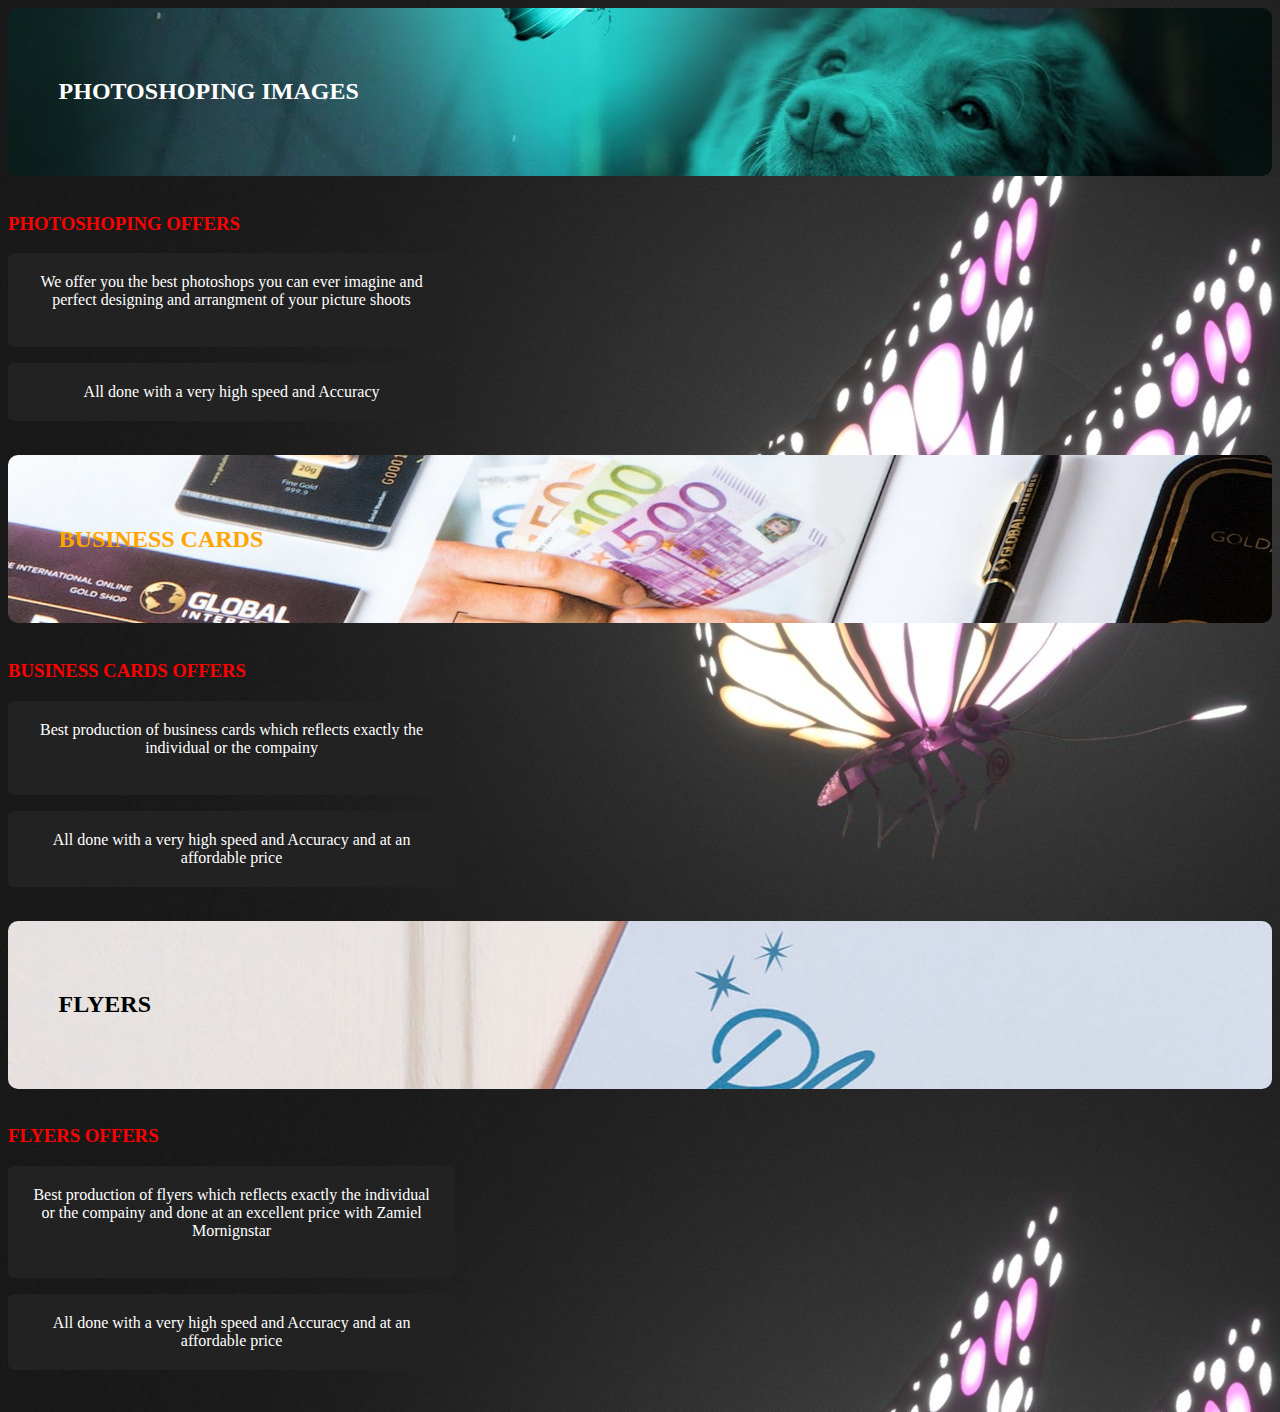
<file: parts/part2.html>
<!DOCTYPE html>
<html lang="en">
<head>
    <meta charset="UTF-8">
    <meta name="viewport" content="width=device-width, initial-scale=1.0">
    <title>Document</title>
    <link rel="stylesheet" href="../css/style2.css">
</head>
<body>
    <section class="pic">
        <span class="pho"><h2>PHOTOSHOPING IMAGES</h2></span>
    </section><br>
    <div class="num">
    <span class="text">
   <h3>PHOTOSHOPING OFFERS</h3>
   <p>
       We offer you the best photoshops 
       you can ever imagine and perfect
       designing and arrangment of your
       picture shoots
       <br><br>
   </p>
   <p class="p2">
       All done with a very high speed and 
       Accuracy
   </p2>
   </span>
   </div><br>
   <section class="pic2">
    <span class="card"><h2>BUSINESS CARDS</h2></span>
</section><br>
<div class="num">
    <span class="text">
   <h3>BUSINESS CARDS OFFERS</h3>
   <p>
       Best production of business cards
       which reflects exactly the individual
       or the compainy 
       <br><br>
   </p>
   <p class="p2">
       All done with a very high speed and 
       Accuracy and at an affordable price
   </p2>
   </span>
   </div><br>
   <section class="pic3">
    <span class="flyer"><h2>FLYERS</h2></span>
</section><br>
<div class="num">
    <span class="text">
   <h3>FLYERS OFFERS</h3>
   <p>
       Best production of flyers
       which reflects exactly the individual
       or the compainy and done at an
       excellent price with Zamiel Mornignstar
       <br><br>
   </p>
   <p class="p2">
       All done with a very high speed and 
       Accuracy and at an affordable price
   </p2>
   </span>
   </div><br>
</body>
</html>
</file>
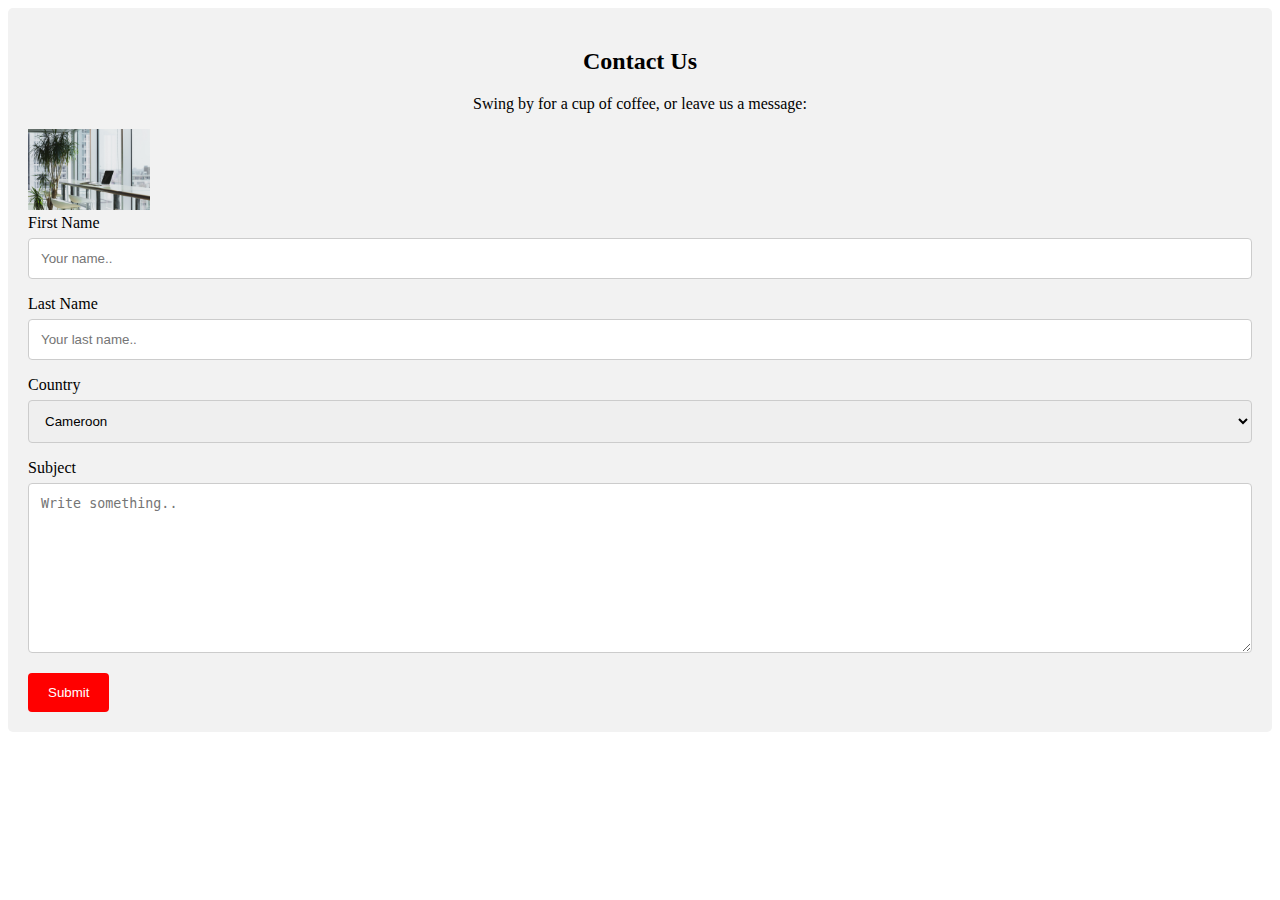
<file: parts/part4.html>
<!DOCTYPE html>
<html lang="en">
<head>
    <meta charset="UTF-8">
    <meta name="viewport" content="width=device-width, initial-scale=1.0">
    <title>Document</title>
    <link rel="stylesheet" href="../css/style4.css">
</head>
<body>
    <div class="container">
        <div style="text-align:center">
          <h2>Contact Us</h2>
          <p>Swing by for a cup of coffee, or leave us a message:</p>
        </div>
        <div class="row">
          <div class="column">
            <img src="../img/alesia-kazantceva-VWcPlbHglYc-unsplash.jpg" style="width:10%">
          </div>
          <div class="column">
            <form action="/action_page.php">
              <label for="fname">First Name</label>
              <input type="text" id="fname" name="firstname" placeholder="Your name..">
              <label for="lname">Last Name</label>
              <input type="text" id="lname" name="lastname" placeholder="Your last name..">
              <label for="country">Country</label>
              <select id="country" name="country">
                <option value="australia">Cameroon</option>
                <option value="canada">Canada</option>
                <option value="usa">USA</option>
              </select>
              <label for="subject">Subject</label>
              <textarea id="subject" name="subject" placeholder="Write something.." style="height:170px"></textarea>
              <input type="submit" value="Submit">
            </form>
          </div>
        </div>
      </div>
    
</body>
</html>
</file>
<file: css/style2.css>
.pho{
    color: white;
}
.pic{
    background-image: url("../img/Glowing-Butterfly-Photo-Manipulation-in-Photoshop-S1Oj_XfAeGnmBM.jpg");
    border-radius: 10px;
   padding: 4%;
   background-position: 10%;
}

body{
    background-color: black;
    background-image: url("../img/Magical-Glowing-Butterfly-3D-model-by-Magicalorbs-\(@orbsmagic-LwKWhHPygZZK4M.jpg");
}
.text{
    color: red;
}
.text p{
    color: white;
    position: relative;
    width: 20%;
}
.num p{
    color: white;
    width: calc(33% - 20px);
    background: #222;
    text-align: center;
    border-radius: 6px;
    padding: 20px 25px;
    cursor: pointer;
    transition: all 0.3s ease;
}
p:hover{
    background: lightseagreen;
}
.p2{
    color: white;
    width: calc(33% - 20px);
    background: #222;
    text-align: center;
    border-radius: 6px;
    padding: 20px 25px;
    cursor: pointer;
    transition: all 0.3s ease;
    
}
.p2:hover{
    background: lightseagreen;
    
    
}
.card{
    color:orange;
}
.pic2{
    background-image: url("../img/pexels-michael-steinberg-342943.jpg");
    border-radius: 10px;
    padding: 4%;
    background-position: 20%;
}
.pic3{
    background-image: url("../img/amy-shamblen-htla-WGes-c-unsplash.jpg");
    border-radius: 10px;
    padding: 4%;
    background-position: 10%;
}
</file>
<file: css/style4.css>
h1{
    position: absolute;
    left: 35%;
    
}
.boy{
   position: absolute;
   top: 100px;
}
.con{
    position: absolute;
    top: 250px;
}
/* Style inputs with type="text", select elements and textareas */
input[type=text], select, textarea {
    width: 100%; /* Full width */
    padding: 12px; /* Some padding */ 
    border: 1px solid #ccc; /* Gray border */
    border-radius: 4px; /* Rounded borders */
    box-sizing: border-box; /* Make sure that padding and width stays in place */
    margin-top: 6px; /* Add a top margin */
    margin-bottom: 16px; /* Bottom margin */
    resize: vertical /* Allow the user to vertically resize the textarea (not horizontally) */
  }
  
  /* Style the submit button with a specific background color etc */
  input[type=submit] {
    background-color: red;
    color: white;
    padding: 12px 20px;
    border: none;
    border-radius: 4px;
    cursor: pointer;
  }
  
  /* When moving the mouse over the submit button, add a darker green color */
  input[type=submit]:hover {
    background-color: red;
  }
  
  /* Add a background color and some padding around the form */
  .container {
    border-radius: 5px;
    background-color: #f2f2f2;
    padding: 20px;
  }
</file>
<file: css/style.css>
/*
  Theme Name: DevFolio
  Theme URL: https://bootstrapmade.com/devfolio-bootstrap-portfolio-html-template/
  Author: BootstrapMade.com
  License: https://bootstrapmade.com/license/
*/

/*======================================
//--//-->   STYLES GENERALES
======================================*/

body {
  background-color: #f5f5f5;
  color: #4e4e4e;
}

h1,
h2,
h3,
h4,
h5,
h6 {
  color: #1e1e1e;
}

a {
  color: #1e1e1e;
  transition: all 0.5s ease-in-out;
}

a:hover {
  color: #0078ff;
  text-decoration: none;
  transition: all 0.5s ease-in-out;
}

.p-r {
  position: relative;
}

.color-a {
  color: #0078ff;
}

.color-d {
  color: #f5f5f5;
}

.color-text-a {
  color: #4e4e4e;
}

.box-shadow,
.paralax-mf,
.service-box,
.work-box,
.card-blog {
  box-shadow: 0 13px 8px -10px rgba(0, 0, 0, 0.1);
}

.box-shadow-a,
.button:hover {
  box-shadow: 0 0 0 4px #cde1f8;
}

.display-5 {
  font-size: 2.5rem;
  font-weight: 300;
  line-height: 1.1;
}

.display-6 {
  font-size: 2rem;
  font-weight: 300;
  line-height: 1.1;
}

.avatar {
  width: 32px;
  height: 32px;
  margin-right: 4px;
  overflow: hidden;
}

.bg-image {
  background-repeat: no-repeat;
  background-attachment: fixed;
  background-size: cover;
  background-position: center center;
}

.overlay-mf {
  background-color: #0078ff;
}

.overlay-mf {
  position: absolute;
  top: 0;
  left: 0px;
  padding: 0;
  height: 100%;
  width: 100%;
  opacity: .7;
}

.paralax-mf {
  position: relative;
  padding: 8rem 0;
}

.display-table {
  width: 100%;
  height: 100%;
  display: table;
}

.table-cell {
  display: table-cell;
  vertical-align: middle;
}

/*--/ Sections /--*/

.sect-4 {
  padding: 4rem 0;
}

.sect-pt4 {
  padding-top: 4rem;
}

.sect-mt4 {
  margin-top: 4rem;
}

/*--/ Title s /--*/

.title-s {
  font-weight: 600;
  color: #1e1e1e;
  font-size: 1.1rem;
}

/*--/ Title A /--*/

.title-box {
  margin-bottom: 4rem;
}

.title-a {
  font-size: 3rem;
  font-weight: bold;
  text-transform: uppercase;
}

.subtitle-a {
  color: #4e4e4e;
}

.line-mf {
  width: 40px;
  height: 5px;
  background-color: #0078ff;
  margin: 0 auto;
}

/*--/ Title Left /--*/

.title-box-2 {
  margin-bottom: 3rem;
}

.title-left {
  font-size: 2rem;
  position: relative;
}

.title-left:before {
  content: '';
  position: absolute;
  height: 3px;
  background-color: #0078ff;
  width: 100px;
  bottom: -12px;
}

/*------/ Box /------*/

.box-pl2 {
  padding-left: 2rem;
}

.box-shadow-full {
  padding: 3rem 1.25rem;
  position: relative;
  background-color: #fff;
  margin-bottom: 3rem;
  z-index: 2;
  box-shadow: 0 1px 1px 0 rgba(0, 0, 0, 0.06), 0 2px 5px 0 rgba(0, 0, 0, 0.2);
}

/*------/ Socials /------*/

.socials {
  padding: 1.5rem 0;
}

.socials ul li {
  display: inline-block;
}

.socials .ico-circle {
  height: 40px;
  width: 40px;
  font-size: 1.7rem;
  border-radius: 50%;
  line-height: 1.4;
  margin: 0 15px 0 0;
  box-shadow: 0 0 0 3px #0078ff;
  transition: all 500ms ease;
}

.socials .ico-circle:hover {
  background-color: #0078ff;
  color: #fff;
  box-shadow: 0 0 0 3px #cde1f8;
  transition: all 500ms ease;
}

/*------/ Ul resect /------*/

.ul-resect,
.socials ul,
.list-ico,
.blog-wrapper .post-meta ul,
.box-comments .list-comments,
.widget-sidebar .list-sidebar,
.widget-tags ul {
  list-style: none;
  padding-left: 0;
  margin-bottom: 0;
}

.list-ico {
  line-height: 2;
}

.list-ico span {
  color: #0078ff;
  margin-right: 10px;
}

/*------/ Ico Circle /------*/

.ico-circle {
  height: 100px;
  width: 100px;
  font-size: 2rem;
  border-radius: 50%;
  line-height: 1.55;
  margin: 0 auto;
  text-align: center;
  box-shadow: 0 0 0 10px #0078ff;
  display: block;
}

/*------/ Owl Carousel /------*/

.owl-theme .owl-dots {
  text-align: center;
  margin-top: 18px;
}

.owl-theme .owl-dots .owl-dot {
  display: inline-block;
}

.owl-theme .owl-dots .owl-dot span {
  width: 18px;
  height: 7px;
  margin: 5px 5px;
  background: #cde1f8;
  border: 0px solid #cde1f8;
  display: block;
  transition: all 0.6s ease-in-out;
  cursor: pointer;
}

.owl-theme .owl-dots .owl-dot:hover span {
  background-color: #cde1f8;
}

.owl-theme .owl-dots .owl-dot.active span {
  background-color: #1B1B1B;
  width: 25px;
}

/*--/ Scrolltop s /--*/

.scrolltop-mf {
  position: relative;
  display: none;
}

.scrolltop-mf span {
  z-index: 999;
  position: fixed;
  width: 42px;
  height: 42px;
  background-color: #0078ff;
  opacity: .7;
  font-size: 1.6rem;
  line-height: 1.5;
  text-align: center;
  color: #fff;
  top: auto;
  left: auto;
  right: 30px;
  bottom: 50px;
  cursor: pointer;
  border-radius: 50%;
}

/* Back to top button */

.back-to-top {
  position: fixed;
  display: none;
  background: #0078ff;
  color: #fff;
  width: 44px;
  height: 44px;
  text-align: center;
  line-height: 1;
  font-size: 16px;
  border-radius: 50%;
  right: 15px;
  bottom: 15px;
  transition: background 0.5s;
  z-index: 11;
}

.back-to-top i {
  padding-top: 12px;
  color: #fff;
}

/* Prelaoder */

#preloader {
  position: fixed;
  top: 0;
  left: 0;
  right: 0;
  bottom: 0;
  z-index: 9999;
  overflow: hidden;
  background: #fff;
}

#preloader:before {
  content: "";
  position: fixed;
  top: calc(50% - 30px);
  left: calc(50% - 30px);
  border: 6px solid #f2f2f2;
  border-top: 6px solid #0078ff;
  border-radius: 50%;
  width: 60px;
  height: 60px;
  -webkit-animation: animate-preloader 1s linear infinite;
  animation: animate-preloader 1s linear infinite;
}

@-webkit-keyframes animate-preloader {
  0% {
    -webkit-transform: rotate(0deg);
    transform: rotate(0deg);
  }

  100% {
    -webkit-transform: rotate(360deg);
    transform: rotate(360deg);
  }
}

@keyframes animate-preloader {
  0% {
    -webkit-transform: rotate(0deg);
    transform: rotate(0deg);
  }

  100% {
    -webkit-transform: rotate(360deg);
    transform: rotate(360deg);
  }
}

/*======================================
//--//-->   NAVBAR
======================================*/

.navbar-b {
  transition: all .5s ease-in-out;
  background-color: transparent;
  padding-top: 1.563rem;
  padding-bottom: 1.563rem;
}

.navbar-b.navbar-reduce {
  box-shadow: 0px 6px 9px 0px rgba(0, 0, 0, 0.06);
}

.navbar-b.navbar-trans .nav-item,
.navbar-b.navbar-reduce .nav-item {
  position: relative;
  padding-right: 10px;
  padding-left: 0;
}

.navbar-b.navbar-trans .nav-link,
.navbar-b.navbar-reduce .nav-link {
  color: #fff;
  text-transform: uppercase;
  font-weight: 600;
}

.navbar-b.navbar-trans .nav-link:before,
.navbar-b.navbar-reduce .nav-link:before {
  content: '';
  position: absolute;
  margin-left: 0px;
  width: 0%;
  bottom: 0;
  left: 0;
  height: 2px;
  transition: all 500ms ease;
}

.navbar-b.navbar-trans .nav-link:hover,
.navbar-b.navbar-reduce .nav-link:hover {
  color: #1B1B1B;
}

.navbar-b.navbar-trans .nav-link:hover:before,
.navbar-b.navbar-reduce .nav-link:hover:before {
  width: 35px;
}

.navbar-b.navbar-trans .show > .nav-link:before,
.navbar-b.navbar-trans .active > .nav-link:before,
.navbar-b.navbar-trans .nav-link.show:before,
.navbar-b.navbar-trans .nav-link.active:before,
.navbar-b.navbar-reduce .show > .nav-link:before,
.navbar-b.navbar-reduce .active > .nav-link:before,
.navbar-b.navbar-reduce .nav-link.show:before,
.navbar-b.navbar-reduce .nav-link.active:before {
  width: 35px;
}

.navbar-b.navbar-trans .nav-link:before {
  background-color: #fff;
}

.navbar-b.navbar-trans .nav-link:hover {
  color: #fff;
}

.navbar-b.navbar-trans .show > .nav-link,
.navbar-b.navbar-trans .active > .nav-link,
.navbar-b.navbar-trans .nav-link.show,
.navbar-b.navbar-trans .nav-link.active {
  color: #fff;
}

.navbar-b.navbar-reduce {
  transition: all .5s ease-in-out;
  background-color: #fff;
  padding-top: 15px;
  padding-bottom: 15px;
}

.navbar-b.navbar-reduce .nav-link {
  color: #0078ff;
}

.navbar-b.navbar-reduce .nav-link:before {
  background-color: #0078ff;
}

.navbar-b.navbar-reduce .nav-link:hover {
  color: #0078ff;
}

.navbar-b.navbar-reduce .show > .nav-link,
.navbar-b.navbar-reduce .active > .nav-link,
.navbar-b.navbar-reduce .nav-link.show,
.navbar-b.navbar-reduce .nav-link.active {
  color: #0078ff;
}

.navbar-b.navbar-reduce .navbar-brand {
  color: #0078ff;
}

.navbar-b.navbar-reduce .navbar-toggler span {
  background-color: #1B1B1B;
}

.navbar-b .navbar-brand {
  color: #fff;
  font-size: 1.6rem;
  font-weight: 600;
}

.navbar-b .navbar-nav .dropdown-item.show .dropdown-menu,
.navbar-b .dropdown.show .dropdown-menu,
.navbar-b .dropdown-btn.show .dropdown-menu {
  -webkit-transform: translate3d(0px, 0px, 0px);
  transform: translate3d(0px, 0px, 0px);
  visibility: visible !important;
}

.navbar-b .dropdown-menu {
  margin: 1.12rem 0 0;
  border-radius: 0;
}

.navbar-b .dropdown-menu .dropdown-item {
  padding: .7rem 1.7rem;
  transition: all 500ms ease;
}

.navbar-b .dropdown-menu .dropdown-item:hover {
  background-color: #0078ff;
  color: #fff;
  transition: all 500ms ease;
}

.navbar-b .dropdown-menu .dropdown-item.active {
  background-color: #0078ff;
}

/*--/ Hamburger Navbar /--*/

.navbar-toggler {
  position: relative;
}

.navbar-toggler:focus,
.navbar-toggler:active {
  outline: 0;
}

.navbar-toggler span {
  display: block;
  background-color: #fff;
  height: 3px;
  width: 25px;
  margin-top: 4px;
  margin-bottom: 4px;
  -webkit-transform: rotate(0deg);
  transform: rotate(0deg);
  left: 0;
  opacity: 1;
}

.navbar-toggler span:nth-child(1),
.navbar-toggler span:nth-child(3) {
  transition: -webkit-transform .35s ease-in-out;
  transition: transform .35s ease-in-out;
  transition: transform .35s ease-in-out, -webkit-transform .35s ease-in-out;
}

.navbar-toggler:not(.collapsed) span:nth-child(1) {
  position: absolute;
  left: 12px;
  top: 10px;
  -webkit-transform: rotate(135deg);
  transform: rotate(135deg);
  opacity: 0.9;
}

.navbar-toggler:not(.collapsed) span:nth-child(2) {
  height: 12px;
  visibility: hidden;
  background-color: transparent;
}

.navbar-toggler:not(.collapsed) span:nth-child(3) {
  position: absolute;
  left: 12px;
  top: 10px;
  -webkit-transform: rotate(-135deg);
  transform: rotate(-135deg);
  opacity: 0.9;
}

/*======================================
//--//-->   INTRO
======================================*/

.intro {
  height: 100vh;
  position: relative;
  color: #fff;
}

.intro .intro-content {
  text-align: center;
  position: absolute;
}

.intro .overlay-itro {
  background-color: rgba(0, 0, 0, 0.6);
  position: absolute;
  top: 0;
  left: 0px;
  padding: 0;
  height: 100%;
  width: 100%;
  opacity: .9;
}

.intro .intro-title {
  color: #fff;
  font-weight: 600;
  font-size: 3rem;
}

.intro .intro-subtitle {
  font-size: 1.5rem;
  font-weight: 300;
}

.intro .text-slider-items {
  display: none;
}

.intro-single {
  height: 350px;
}

.intro-single .intro-content {
  margin-top: 30px;
}

.intro-single .intro-title {
  text-transform: uppercase;
  font-size: 3rem;
}

.intro-single .breadcrumb {
  background-color: transparent;
  color: #0078ff;
}

.intro-single .breadcrumb .breadcrumb-item:before {
  color: #cde1f8;
}

.intro-single .breadcrumb .breadcrumb-item.active {
  color: #cde1f8;
}

.intro-single .breadcrumb a {
  color: #fff;
}

/*======================================
//--//-->   ABOUT
======================================*/

.about-mf .box-shadow-full {
  padding-top: 4rem;
  padding-bottom: 4rem;
}

.about-mf .about-img {
  margin-bottom: 2rem;
}

.about-mf .about-img img {
  margin-left: 10px;
}

.skill-mf span {
  color: #4e4e4e;
}

.skill-mf .progress {
  background-color: #cde1f8;
  margin: .5rem 0 1.2rem 0;
  border-radius: 0;
  height: .7rem;
}

.skill-mf .progress .progress-bar {
  height: .7rem;
  background-color: #0078ff;
}

/*======================================
//--//-->   SERVICES
======================================*/

.service-box {
  background-color: #fff;
  padding: 2.5rem 1.3rem;
  border-radius: 1rem;
  margin-bottom: 3rem;
}

.service-box:hover .ico-circle {
  transition: all 500ms ease;
  color: #fff;
  background-color: #0078ff;
  box-shadow: 0 0 0 10px #cde1f8;
}

.service-box .service-ico {
  margin-bottom: 1rem;
  color: #1e1e1e;
}

.service-box .ico-circle {
  transition: all 500ms ease;
  font-size: 4rem;
}

.service-box .s-title {
  font-size: 1.4rem;
  text-transform: uppercase;
  text-align: center;
  padding: .4rem 0;
}

.service-box .s-description {
  color: #4e4e4e;
}

/*======================================
//--//-->   COUNTER
======================================*/

.counter-box {
  color: #fff;
  text-align: center;
}

.counter-ico {
  margin-bottom: 1rem;
}

.counter-ico .ico-circle {
  height: 60px;
  width: 60px;
  line-height: 1.8;
  box-shadow: 0 0 0 10px #cde1f8;
}

.counter-num .counter {
  font-size: 2rem;
  margin-bottom: 0;
}

/*======================================
//--//-->   PORTFOLIO
======================================*/

.work-box {
  margin-bottom: 3rem;
  -webkit-backface-visibility: hidden;
  backface-visibility: hidden;
  background-color: #fff;
}

.work-box:hover img {
  -webkit-transform: scale(1.3);
  transform: scale(1.3);
}

.work-img {
  display: block;
  overflow: hidden;
}

.work-img img {
  transition: all 1s;
}

.work-content {
  padding: 2rem 3% 1rem 4%;
}

.work-content .w-more {
  color: #4e4e4e;
  font-size: .8rem;
}

.work-content .w-more .w-ctegory {
  color: #0078ff;
}

.work-content .w-like {
  font-size: 2.5rem;
  color: #0078ff;
  float: right;
}

.work-content .w-like a {
  color: #0078ff;
}

.work-content .w-like .num-like {
  font-size: .7rem;
}

.w-title {
  font-size: 1.2rem;
}

/*======================================
//--//-->   TESTIMONIALS
======================================*/

.testimonials .owl-carousel .owl-item img {
  width: auto;
}

.testimonial-box {
  color: #fff;
  text-align: center;
}

.testimonial-box .author-test {
  margin-top: 1rem;
}

.testimonial-box .author-test img {
  margin: 0 auto;
}

.testimonial-box .author {
  color: #fff;
  text-transform: uppercase;
  font-weight: 600;
  margin: 1rem 0;
  display: block;
  font-size: 1.4rem;
}

.testimonial-box .comit {
  font-size: 2rem;
  color: #0078ff;
  background-color: #fff;
  width: 52px;
  height: 52px;
  display: block;
  margin: 0 auto;
  border-radius: 50%;
  line-height: 1.6;
}

/*======================================
//--//-->   BLOG
======================================*/

.card-blog .card-body {
  position: relative;
}

.card-blog .card-category-box {
  position: absolute;
  text-align: center;
  top: -16px;
  left: 15px;
  right: 15px;
  line-height: 25px;
  overflow: hidden;
}

.card-blog .card-category {
  display: inline-block;
  color: #fff;
  padding: 0 15px 5px;
  overflow: hidden;
  background-color: #0078ff;
  border-radius: 4px;
}

.card-blog .card-category .category {
  color: #fff;
  display: inline-block;
  text-transform: uppercase;
  font-size: .7rem;
  letter-spacing: .1px;
  margin-bottom: 0;
}

.card-blog .card-title {
  font-size: 1.3rem;
  margin-top: .6rem;
}

.card-blog .card-description {
  color: #4e4e4e;
}

.card-blog .post-author {
  display: inline-block;
}

.card-blog .post-date {
  color: #4e4e4e;
  display: inline-block;
  float: right;
}

/*======================================
//--//-->   BLOG-SINGLE
======================================*/

.post-box,
.form-comments,
.box-comments,
.widget-sidebar {
  padding: 2rem;
  background-color: #fff;
  margin-bottom: 3rem;
}

.blog-wrapper .article-title {
  font-size: 1.5rem;
}

.blog-wrapper .post-meta {
  margin: 1rem 0;
}

.blog-wrapper .post-meta ul {
  border-left: 4px solid #0078ff;
  margin-top: 1rem;
}

.blog-wrapper .post-meta ul li {
  display: inline-block;
  margin-left: 15px;
}

.blog-wrapper .post-meta ul a {
  color: #0078ff;
}

.blog-wrapper .post-meta ul span {
  color: #1e1e1e;
}

.blog-wrapper .blockquote {
  border-left: 4px solid #0078ff;
  padding: 18px;
  font-style: italic;
}

/*------/ Comments /------*/

.box-comments .list-comments li {
  padding-bottom: 40px;
}

.box-comments .list-comments .comment-avatar {
  display: table-cell;
  vertical-align: top;
}

.box-comments .list-comments .comment-avatar img {
  width: 80px;
  height: 80px;
}

.box-comments .list-comments .comment-author {
  font-size: 1.3rem;
}

.box-comments .list-comments .comment-details {
  display: table-cell;
  vertical-align: top;
  padding-left: 25px;
}

.box-comments .list-comments a {
  color: #0078ff;
}

.box-comments .list-comments span {
  color: #1e1e1e;
  font-style: italic;
}

.box-comments .comment-children {
  margin-left: 40px;
}

/*------/ Sidebar /------*/

.widget-sidebar .sidebar-title {
  font-size: 1.6rem;
  font-weight: 600;
  border-left: 5px solid #0078ff;
  padding-left: 15px;
  text-transform: uppercase;
  margin-bottom: 1.5rem;
}

.widget-sidebar .list-sidebar li {
  position: relative;
  padding: 6px 0 6px 24px;
}

.widget-sidebar .list-sidebar li:before {
  position: absolute;
  content: "";
  width: 10px;
  height: 1px;
  left: 0;
  background-color: #0078ff;
  top: 20px;
}

.sidebar-search input {
  background-color: #fff;
  border-radius: 0;
  transition: all 0.5s ease-in-out;
}

.sidebar-search .btn-search {
  background-color: #0078ff;
  border-color: #0078ff;
  border-radius: 0;
  padding-left: 20px;
  padding-right: 20px;
}

.widget-tags ul li {
  display: inline-block;
  background-color: #0078ff;
  padding: .2rem .6rem;
  margin-bottom: .5rem;
  border-radius: 15px;
}

.widget-tags ul li a {
  color: #fff;
}

/*======================================
//--//-->   CONTACT
======================================*/

.footer-paralax {
  padding: 4rem 0 0 0;
}

.contact-mf {
  margin-top: 4rem;
}

/*======================================
//--//-->   FOOTER
======================================*/

footer {
  text-align: center;
  color: #fff;
  padding-bottom: 4rem;
}

footer .copyright {
  margin-bottom: .3rem;
}

footer .credits {
  margin-bottom: 0;
}

footer .credits a {
  color: #fff;
}

/*======================================
//--//-->   CONtaCT FORM
======================================*/

#sendmessage {
  color: #0078ff;
  border: 1px solid #0078ff;
  display: none;
  text-align: center;
  padding: 15px;
  font-weight: 600;
  margin-bottom: 15px;
}

#errormessage {
  color: red;
  display: none;
  border: 1px solid red;
  text-align: center;
  padding: 15px;
  font-weight: 600;
  margin-bottom: 15px;
}

#sendmessage.show,
#errormessage.show,
.show {
  display: block;
}

.validation {
  color: red;
  display: none;
  margin: 0 0 20px;
  font-weight: 400;
  font-size: 13px;
}

/*======================================
//--//-->   BUTTON
======================================*/

.button {
  display: inline-block;
  padding: .3rem .6rem;
  text-align: center;
  vertical-align: middle;
  -webkit-user-select: none;
  -moz-user-select: none;
  -ms-user-select: none;
  user-select: none;
  font-size: 1rem;
  border-radius: .3rem;
  border: 1px solid transparent;
  transition: all 500ms ease;
  cursor: pointer;
}

.button:focus {
  outline: 0;
}

.button:hover {
  background-color: #0062d3;
  color: #fff;
  transition: all 500ms ease;
}

.button-a {
  background-color: #0078ff;
  color: #fff;
  border-color: #cde1f8;
}

.button-big {
  padding: .9rem 2.3rem;
  font-size: 1.2rem;
}

.button-rouded {
  border-radius: 5rem;
}

.btn-lg {
  padding: .5rem 1rem;
  font-size: 1.25rem;
  line-height: 1.5;
  border-radius: .3rem;
}

@media (min-width: 577px) {
  .counter-box {
    margin-bottom: 1.8rem;
  }
}

@media (min-width: 767px) {
  .about-mf .box-pl2 {
    margin-top: 3rem;
    padding-left: 0rem;
  }

  .card-blog {
    margin-bottom: 3rem;
  }

  .contact-mf .box-pl2 {
    margin-top: 3rem;
    padding-left: 0rem;
  }
}

@media (min-width: 768px) {
  .box-shadow-full {
    padding: 3rem;
  }

  .navbar-b.navbar-trans .nav-item,
  .navbar-b.navbar-reduce .nav-item {
    padding-left: 10px;
  }

  .navbar-b.navbar-trans .nav-link:before,
  .navbar-b.navbar-reduce .nav-link:before {
    margin-left: 18px;
  }

  .intro .intro-title {
    font-size: 4.5rem;
  }

  .intro .intro-subtitle {
    font-size: 2.5rem;
  }

  .intro-single .intro-title {
    font-size: 3.5rem;
  }

  .testimonial-box .description {
    padding: 0 5rem;
  }

  .post-box,
  .form-comments,
  .box-comments,
  .widget-sidebar {
    padding: 3rem;
  }

  .blog-wrapper .article-title {
    font-size: 1.9rem;
  }

  .box-comments .list-comments .comment-author {
    font-size: 1.5rem;
  }
}

@media (min-width: 992px) {
  .testimonial-box .description {
    padding: 0 8rem;
  }
}

@media (min-width: 1200px) {
  .testimonial-box .description {
    padding: 0 13rem;
  }
}

@media (max-width: 768px) {
  .back-to-top {
    bottom: 15px;
  }
}
</file>
